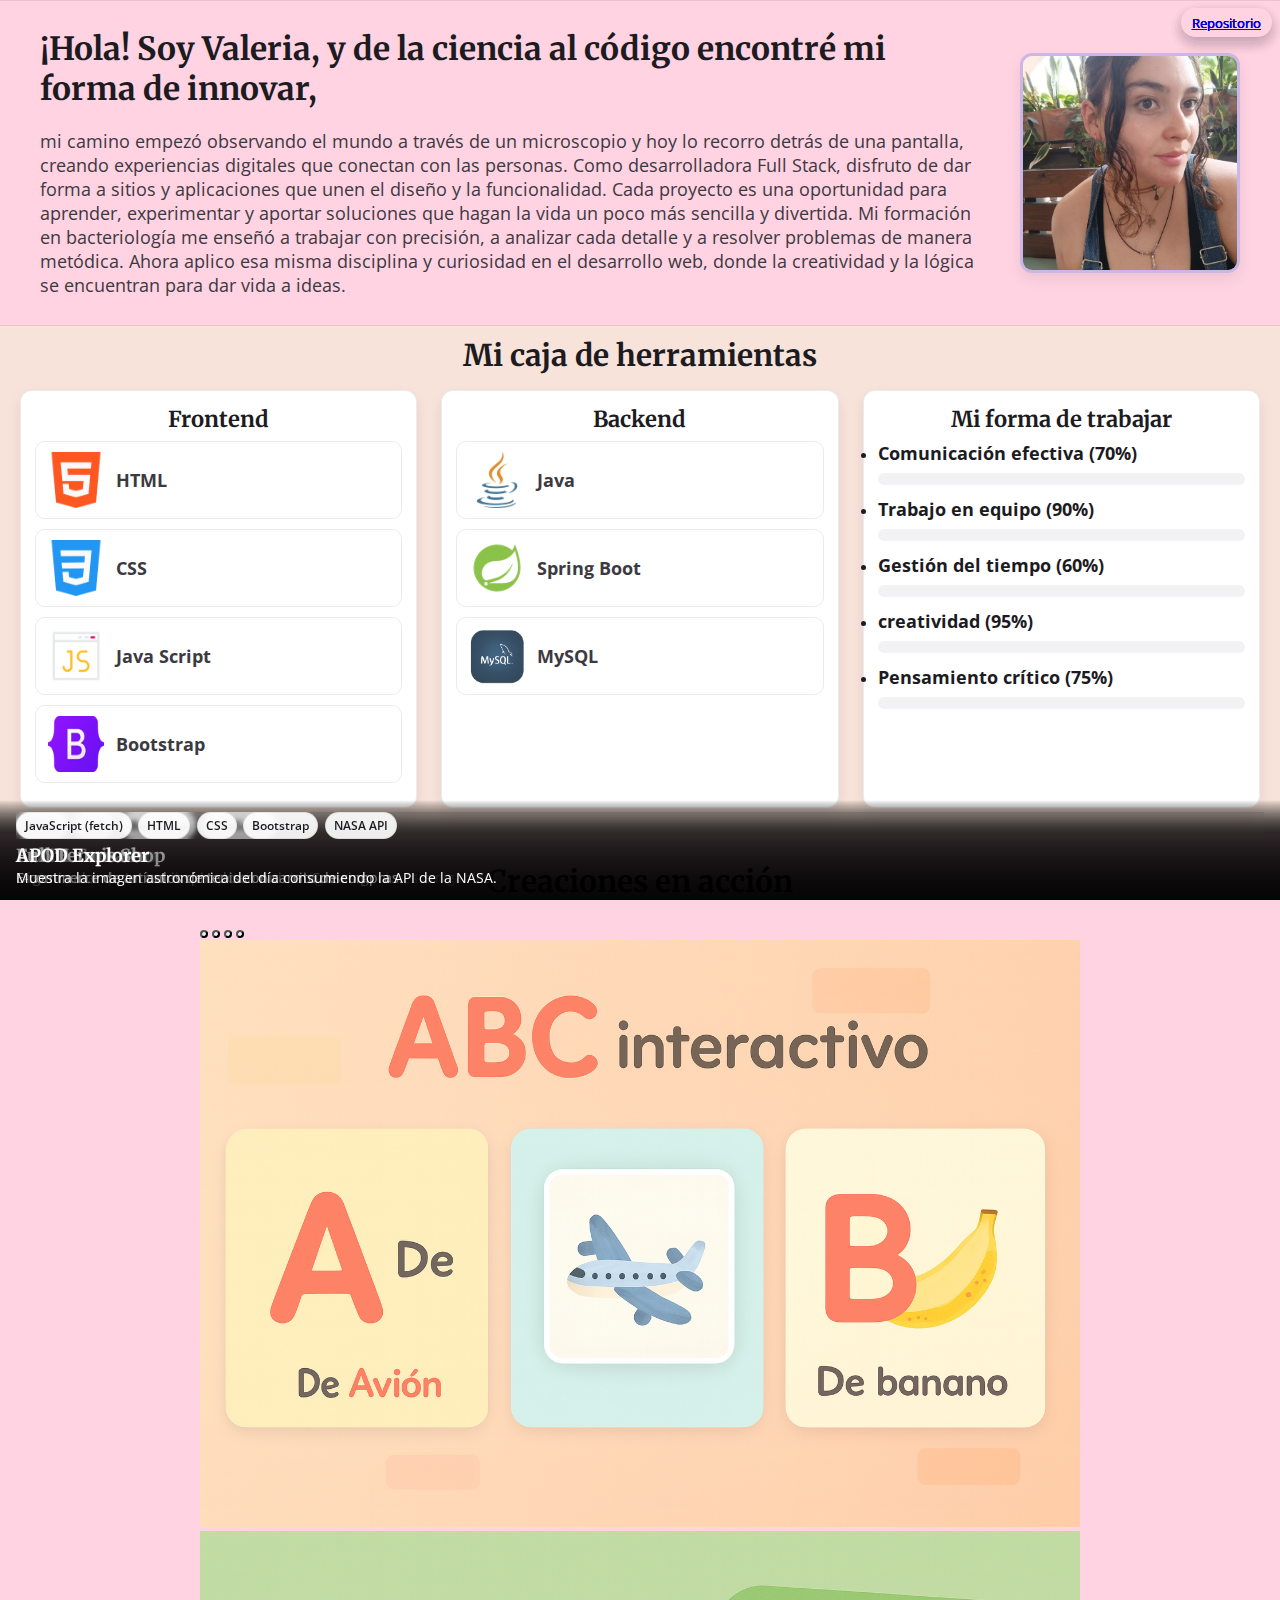
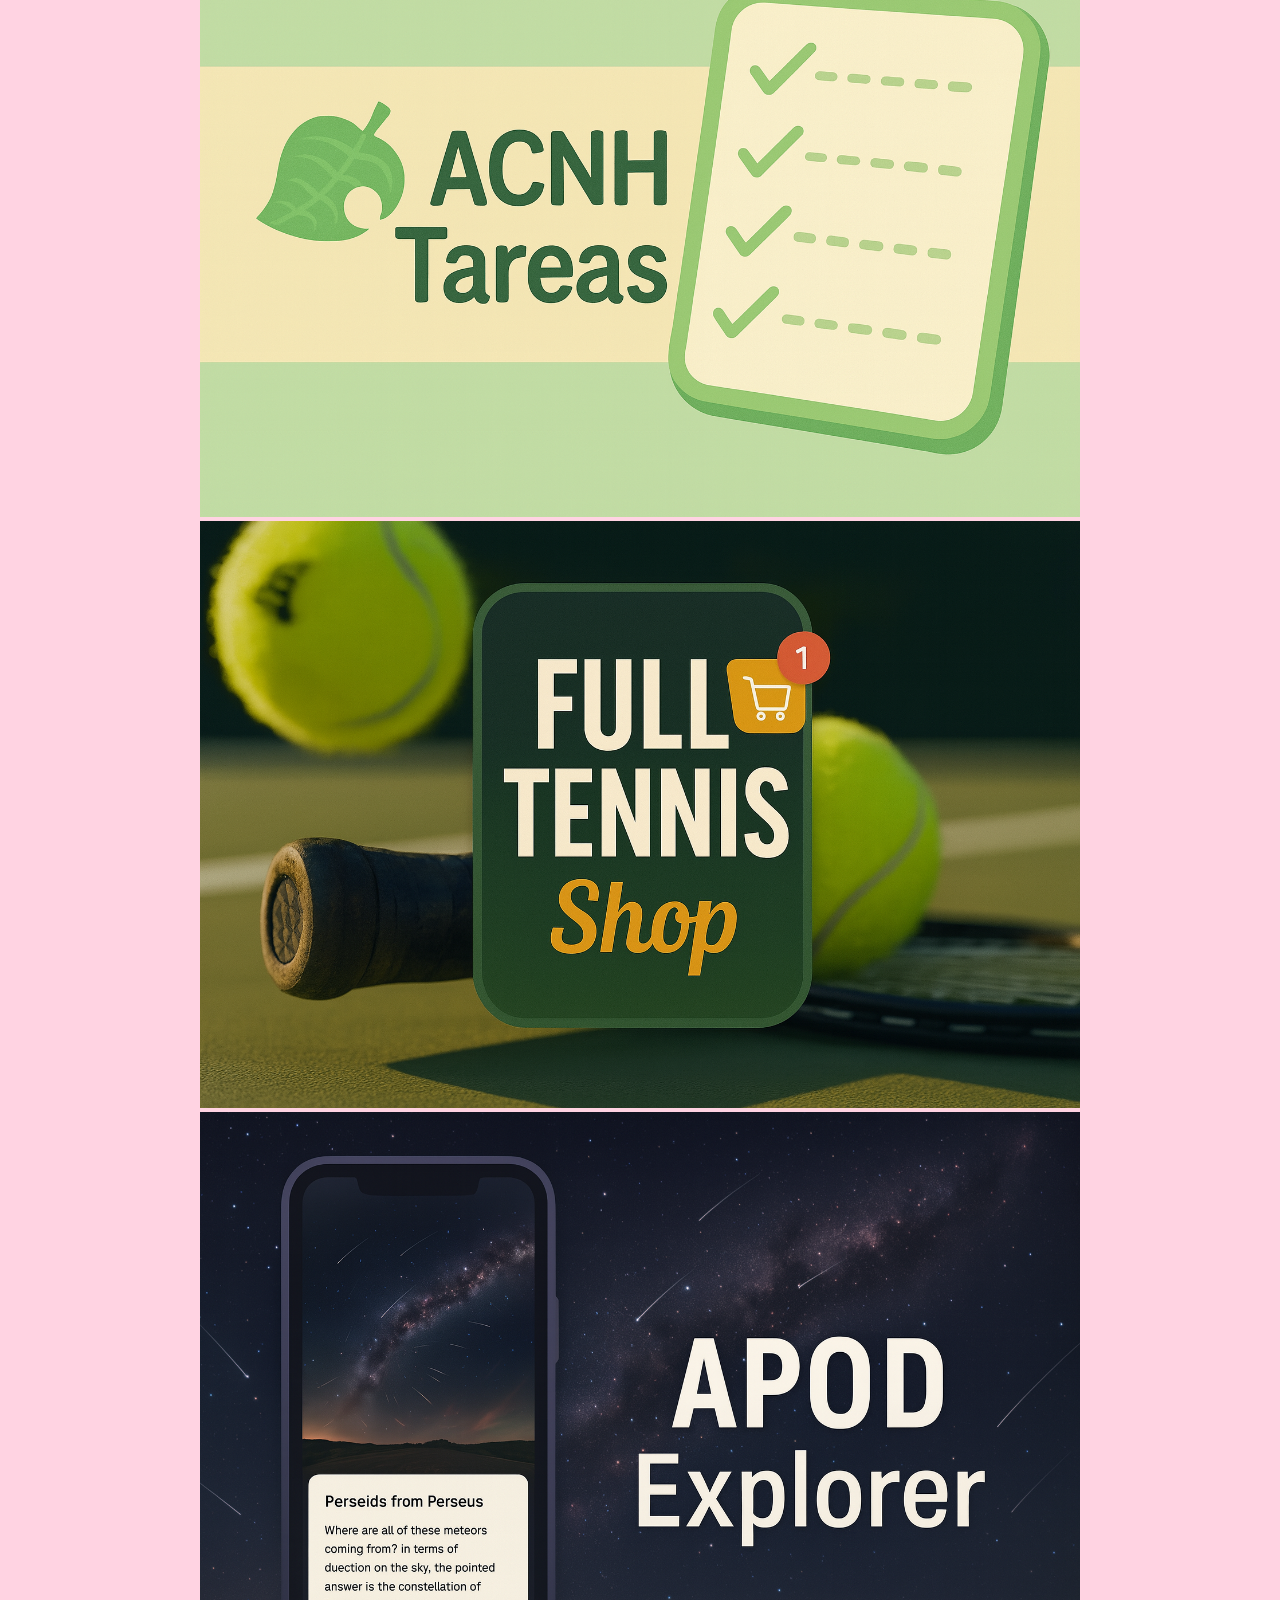
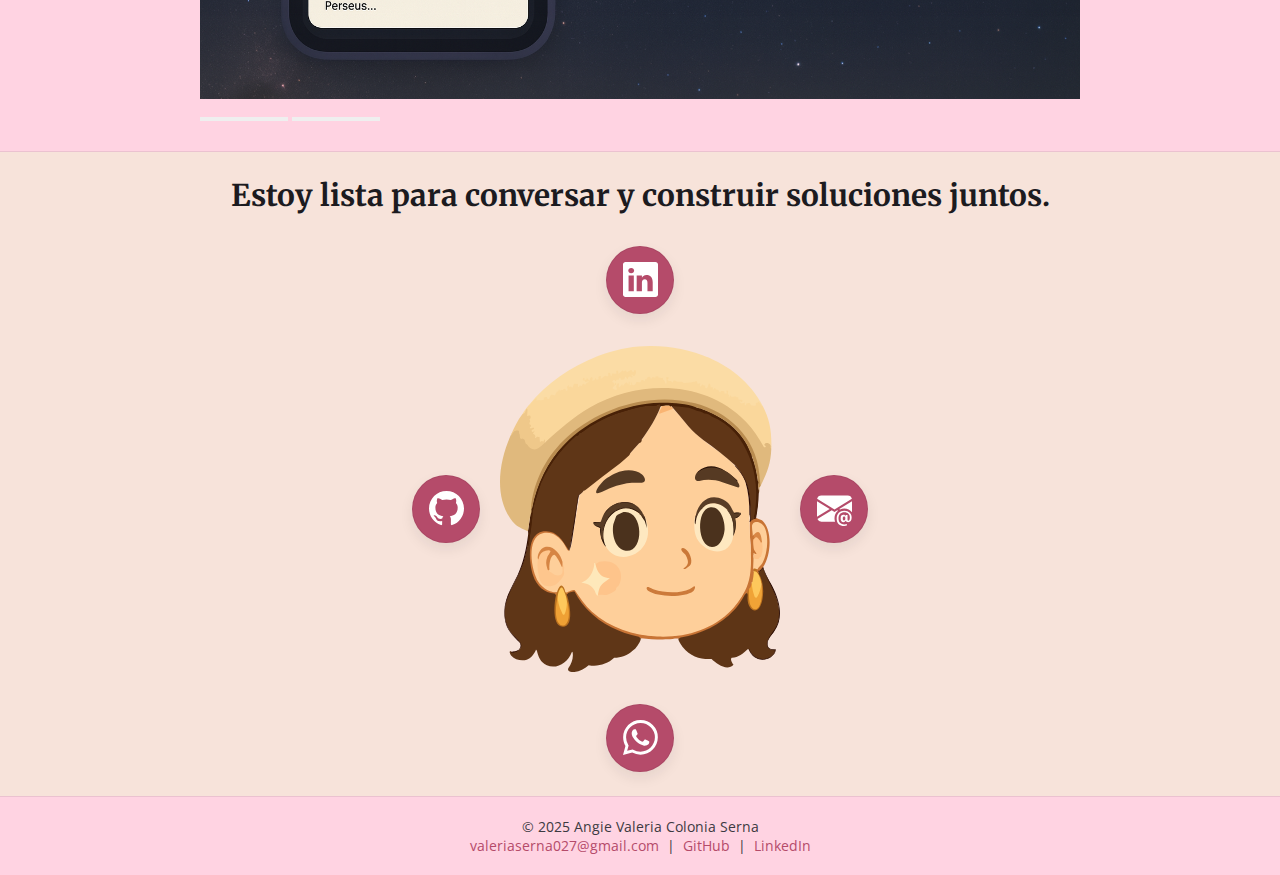
<file: index.htm>
<!DOCTYPE html>
<html lang="en">

<head>
    <meta charset="UTF-8">
    <meta name="viewport" content="width=device-width, initial-scale=1.0">
    <link rel="stylesheet" href="styles.css">
    <link href="https://cdn.jsdelivr.net/npm/bootstrap@5.3.7/dist/css/bootstrap.min.css" rel="stylesheet"
        integrity="sha384-LN+7fdVzj6u52u30Kp6M/trliBMCMKTyK833zpbD+pXdCLuTusPj697FH4R/5mcr" crossorigin="anonymous">
    <title>Portafolio</title>
</head>

<body>

    <!--Sección sobre mi-->
    <div class="flex-container-sobremi">
        <div class="sobre-mi">
            <h1 id="titulo-sobre-mi">¡Hola! Soy Valeria, y de la ciencia al código encontré mi forma de innovar,</h1>
            <p id="texto"> mi camino empezó observando el mundo a través de un microscopio y hoy lo recorro
                detrás
                de una pantalla, creando experiencias digitales que conectan con las personas.

                Como desarrolladora Full Stack, disfruto de dar forma a sitios y aplicaciones que unen el
                diseño y
                la
                funcionalidad.
                Cada proyecto es una oportunidad para aprender, experimentar y aportar soluciones que hagan la vida un
                poco
                más
                sencilla y divertida.

                Mi formación en bacteriología me enseñó a trabajar con precisión, a analizar cada detalle y a resolver
                problemas de manera metódica. Ahora aplico esa misma disciplina y curiosidad en el desarrollo web, donde
                la
                creatividad y la lógica se encuentran para dar vida a ideas.
            </p>
        </div>
        <div class="sobremi-imagen">
            <img id="foto-valeria" src="proyetos/foto-valeria.webp" alt="Foto Valeria Serna">
        </div>
    </div>
    <!--Tecnología y habilidades-->
    <div class="inicio-tecno">
        <h2 id="tecnologia-titulo"> Mi caja de herramientas </h2>
    </div>
    <div class="flex-container-tecnologias">
        <div class="Frontend">
            <h3 id="tecno"> Frontend</h3>
            <div class="html">
                <img id="logo" src="tecnologias/html-5.webp" alt="HTML5">
                <h4 id="titulo-tecno">HTML </h4>
            </div>
            <div class="css">
                <img id="logo" src="tecnologias/css-3.webp" alt="CSS">
                <h4 id="titulo-tecno">CSS</h4>
            </div>
            <div class="js">
                <img id="logo" src="tecnologias/script-java.webp" alt="Java Script">
                <h4 id="titulo-tecno">Java Script</h4>
            </div>
            <div class="bt">
                <img id="logo" src="tecnologias/Bootstrap_logo.svg.webp" alt="Bootstrap">
                <h4 id="titulo-tecno">Bootstrap</h4>
            </div>
        </div>
        <div class="Backend">
            <h3 id="tecno"> Backend</h3>
            <div class="java">
                <img id="logo" src="tecnologias/java.webp" alt="HTML5">
                <h4 id="titulo-tecno"> Java </h4>
            </div>
            <div class="Spring Boot">
                <img id="logo" src="tecnologias/descarga.webp" alt="CSS">
                <h4 id="titulo-tecno">Spring Boot</h4>
            </div>
            <div class="MySQL">
                <img id="logo" src="tecnologias/MySQL.webp" alt="Java Script">
                <h4 id="titulo-tecno">MySQL</h4>
            </div>
        </div>
        <div class="blandas">
            <h3 id="tecno">Mi forma de trabajar</h3>
            <ul class="box">
                <li>
                    <h4> Comunicación efectiva (70%) </h4>
                    <span class="bar bar1"></span>
                </li>
                <li>
                    <h4> Trabajo en equipo (90%)</h4>
                    <span class="bar bar2"></span>
                </li>
                <li>
                    <h4> Gestión del tiempo (60%) </h4>
                    <span class="bar bar3"></span>
                </li>
                <li>
                    <h4> creatividad (95%) </h4>
                    <span class="bar bar4"></span>
                </li>
                <li>
                    <h4> Pensamiento crítico (75%) </h4>
                    <span class="bar bar5"></span>
                </li>
            </ul>
        </div>
    </div>

    <!--Proyectos-->
    <section id="proyectos" class="section-proyectos is-compact">
        <div class="proyectos-shell">
            <h2 class="proyectos-title">Creaciones en acción</h2>

            <div id="carouselProyectos" class="carousel slide" data-bs-ride="carousel"
                aria-label="Carrusel de proyectos">
                <div class="carousel-indicators">
                    <button type="button" data-bs-target="#carouselProyectos" data-bs-slide-to="0" class="active"
                        aria-current="true" aria-label="Proyecto 1"></button>
                    <button type="button" data-bs-target="#carouselProyectos" data-bs-slide-to="1"
                        aria-label="Proyecto 2"></button>
                    <button type="button" data-bs-target="#carouselProyectos" data-bs-slide-to="2"
                        aria-label="Proyecto 3"></button>
                    <button type="button" data-bs-target="#carouselProyectos" data-bs-slide-to="3"
                        aria-label="Proyecto 4"></button>
                </div>

                <div class="carousel-inner rounded-4 overflow-hidden shadow-sm">

                    <!-- PROYECTO 1 -->
                    <div class="carousel-item active">
                        <img src="proyetos/ABC.webp" class="d-block w-100 proj-img"
                            alt="Miniatura del proyecto ABC Interactivo">
                        <a href="https://github.com/Laura2325/Laboratorio-ABC" target="_blank" rel="noopener noreferrer"
                            class="repo-btn btn btn-sm btn-primary">
                            Repositorio
                        </a>
                        <div class="carousel-caption-custom">
                            <div class="tech-badges">
                                <span class="badge">HTML</span>
                                <span class="badge">CSS Grid / Flexbox</span>
                                <span class="badge">JavaScript</span>
                            </div>
                            <h3 class="caption-title">ABC Interactivo</h3>
                            <p class="caption-text">Página para aprender el abecedario con imágenes y colores amigables.
                            </p>
                        </div>
                    </div>

                    <!-- PROYECTO 2 -->
                    <div class="carousel-item">
                        <img src="proyetos/ACNH.webp" class="d-block w-100 proj-img"
                            alt="Miniatura del proyecto ACNH Tareas">
                        <a href="https://github.com/ValeriaColonia/ToDo_Boot" target="_blank" rel="noopener noreferrer"
                            class="repo-btn btn btn-sm btn-primary">
                            Repositorio
                        </a>
                        <div class="carousel-caption-custom">
                            <div class="tech-badges">
                                <span class="badge">HTML</span>
                                <span class="badge">CSS</span>
                                <span class="badge">JavaScript</span>
                            </div>
                            <h3 class="caption-title">ACNH Tareas</h3>
                            <p class="caption-text">Organizador de tareas inspirado en Animal Crossing.</p>
                        </div>
                    </div>

                    <!-- PROYECTO 3 -->
                    <div class="carousel-item">
                        <img src="proyetos/TENIS.webp" class="d-block w-100 proj-img"
                            alt="Miniatura del proyecto Full Tennis Shop">
                        <a href="https://github.com/Lvera87/FULL-TENNIS" target="_blank" rel="noopener noreferrer"
                            class="repo-btn btn btn-sm btn-primary">
                            Repositorio
                        </a>
                        <div class="carousel-caption-custom">
                            <div class="tech-badges">
                                <span class="badge">HTML</span>
                                <span class="badge">CSS</span>
                                <span class="badge">Bootstrap</span>
                                <span class="badge">JavaScript</span>
                            </div>
                            <h3 class="caption-title">Full Tennis Shop</h3>
                            <p class="caption-text">E-commerce de artículos de tenis con carrito de compras.</p>
                        </div>
                    </div>

                    <!-- PROYECTO 4 -->
                    <div class="carousel-item">
                        <img src="proyetos/APOD.webp" class="d-block w-100 proj-img"
                            alt="Miniatura del proyecto APOD Explorer">
                        <a href="https://github.com/Crowtinho/generation-nasa-api" target="_blank"
                            rel="noopener noreferrer" class="repo-btn btn btn-sm btn-primary">
                            Repositorio
                        </a>
                        <div class="carousel-caption-custom">
                            <div class="tech-badges">
                                <span class="badge">JavaScript (fetch)</span>
                                <span class="badge">HTML</span>
                                <span class="badge">CSS</span>
                                <span class="badge">Bootstrap</span>
                                <span class="badge">NASA API</span>
                            </div>
                            <h3 class="caption-title">APOD Explorer</h3>
                            <p class="caption-text">Muestra la imagen astronómica del día consumiendo la API de la NASA.
                            </p>
                        </div>
                    </div>

                </div>

                <button class="carousel-control-prev" type="button" data-bs-target="#carouselProyectos"
                    data-bs-slide="prev" aria-label="Anterior">
                    <span class="carousel-control-prev-icon" aria-hidden="true"></span>
                </button>
                <button class="carousel-control-next" type="button" data-bs-target="#carouselProyectos"
                    data-bs-slide="next" aria-label="Siguiente">
                    <span class="carousel-control-next-icon" aria-hidden="true"></span>
                </button>
            </div>
        </div>
    </section>

    <!-- Inicio-contacto-->
    <div class="flex-container-contacto">
        <div>
            <h2 id="contactame"> Estoy lista para conversar y construir soluciones juntos.
            </h2>
        </div>
    </div>
    <div class="flex-container-boton1">
        <div class="boton1">
            <a href="https://www.linkedin.com/in/valeria-serna-dev-fullstack-bacteriologa-r/" class="btn-icon linkedin"
                aria-label="LinkedIn" target="_blank" rel="noopener">
                <svg xmlns="http://www.w3.org/2000/svg" width="16" height="16" fill="currentColor"
                    class="bi bi-linkedin" viewBox="0 0 16 16">
                    <path
                        d="M0 1.146C0 .513.526 0 1.175 0h13.65C15.474 0 16 .513 16 1.146v13.708c0 .633-.526 1.146-1.175 1.146H1.175C.526 16 0 15.487 0 14.854zm4.943 12.248V6.169H2.542v7.225zm-1.2-8.212c.837 0 1.358-.554 1.358-1.248-.015-.709-.52-1.248-1.342-1.248S2.4 3.226 2.4 3.934c0 .694.521 1.248 1.327 1.248zm4.908 8.212V9.359c0-.216.016-.432.08-.586.173-.431.568-.878 1.232-.878.869 0 1.216.662 1.216 1.634v3.865h2.401V9.25c0-2.22-1.184-3.252-2.764-3.252-1.274 0-1.845.7-2.165 1.193v.025h-.016l.016-.025V6.169h-2.4c.03.678 0 7.225 0 7.225z" />
                </svg>
            </a>
        </div>
    </div>
    <div class="flex-container-retrato">
        <div class="boton2">
            <a href="https://github.com/ValeriaColonia" class="btn-icon github" aria-label="GitHub" target="_blank"
                rel="noopener">
                <svg xmlns="http://www.w3.org/2000/svg" width="16" height="16" fill="currentColor" class="bi bi-github"
                    viewBox="0 0 16 16">
                    <path
                        d="M8 0C3.58 0 0 3.58 0 8c0 3.54 2.29 6.53 5.47 7.59.4.07.55-.17.55-.38 0-.19-.01-.82-.01-1.49-2.01.37-2.53-.49-2.69-.94-.09-.23-.48-.94-.82-1.13-.28-.15-.68-.52-.01-.53.63-.01 1.08.58 1.23.82.72 1.21 1.87.87 2.33.66.07-.52.28-.87.51-1.07-1.78-.2-3.64-.89-3.64-3.95 0-.87.31-1.59.82-2.15-.08-.2-.36-1.02.08-2.12 0 0 .67-.21 2.2.82.64-.18 1.32-.27 2-.27s1.36.09 2 .27c1.53-1.04 2.2-.82 2.2-.82.44 1.1.16 1.92.08 2.12.51.56.82 1.27.82 2.15 0 3.07-1.87 3.75-3.65 3.95.29.25.54.73.54 1.48 0 1.07-.01 1.93-.01 2.2 0 .21.15.46.55.38A8.01 8.01 0 0 0 16 8c0-4.42-3.58-8-8-8" />
                </svg>
            </a>
        </div>
        <div class="retrato">
            <svg id="Capa_2" data-name="Capa 2" xmlns="http://www.w3.org/2000/svg" viewBox="0 0 282.07 328.49">
                <defs>
                    <style>
                        .cls-1 {
                            fill: #b98c50;
                        }

                        .cls-2 {
                            fill: #220c04;
                        }

                        .cls-3 {
                            fill: #603617;
                        }

                        .cls-4 {
                            fill: #3b1503;
                        }

                        .cls-5 {
                            fill: #2f190a;
                        }

                        .cls-6 {
                            fill: #bd7421;
                        }

                        .cls-7 {
                            fill: #fbdca5;
                        }

                        .cls-8 {
                            fill: #fab472;
                        }

                        .cls-9 {
                            fill: #482107;
                        }

                        .cls-10 {
                            fill: #e0b97d;
                        }

                        .cls-11 {
                            fill: #2b0c03;
                        }

                        .cls-12 {
                            fill: #c87435;
                        }

                        .cls-13 {
                            fill: #fec68d;
                        }

                        .cls-14 {
                            fill: #fee8ba;
                        }

                        .cls-15 {
                            fill: #210d05;
                        }

                        .cls-16 {
                            fill: #593d26;
                        }

                        .cls-17 {
                            fill: #fad79b;
                        }

                        .cls-18 {
                            fill: #290a02;
                        }

                        .cls-19 {
                            fill: #331c0e;
                        }

                        .cls-20 {
                            fill: #bb7220;
                        }

                        .cls-21 {
                            fill: #c97537;
                        }

                        .cls-22 {
                            fill: #563a23;
                        }

                        .cls-23 {
                            fill: #2a0902;
                        }

                        .cls-24 {
                            fill: #3b1403;
                        }

                        .cls-25 {
                            fill: #5e3516;
                        }

                        .cls-26 {
                            fill: #fecf9a;
                        }

                        .cls-27 {
                            fill: #271207;
                        }

                        .cls-28 {
                            fill: #fec85c;
                        }

                        .cls-29 {
                            fill: #fec48b;
                        }

                        .cls-30 {
                            fill: #cc7a3a;
                        }

                        .cls-31 {
                            fill: #efc88a;
                        }

                        .cls-32 {
                            fill: #2b0a02;
                        }

                        .cls-33 {
                            fill: #f0a336;
                        }

                        .cls-34 {
                            fill: #271006;
                        }

                        .cls-35 {
                            fill: #573c25;
                        }

                        .cls-36 {
                            fill: #553a23;
                        }

                        .cls-37 {
                            fill: #5f3617;
                        }

                        .cls-38 {
                            fill: #4b321d;
                        }

                        .cls-39 {
                            fill: #d98745;
                        }

                        .cls-40 {
                            fill: #311809;
                        }

                        .cls-41 {
                            fill: #fec287;
                        }

                        .cls-42 {
                            fill: #ca7838;
                        }

                        .cls-43 {
                            fill: #d68544;
                        }

                        .cls-44 {
                            fill: #341a0c;
                        }

                        .cls-45 {
                            fill: #efa135;
                        }

                        .cls-46 {
                            fill: #34190c;
                        }

                        .cls-47 {
                            fill: #fee8c0;
                        }
                    </style>
                </defs>
                <g id="Capa_1-2" data-name="Capa 1">
                    <g id="aretes">
                        <g id="Partes">
                            <path id="delineado_arete_iz" class="cls-20"
                                d="M52.47,247.63c.93.2,3.46.7,4.12.22.27-.19,1.92-4.88,2.97-6.05,3.62-4.04,6.71,2.85,7.09,6.24.6-.5,1.34-.26,1.86-.4.5,0,.86-.18.74.4-1.67.03-2.95.98-.74,1.61-.13.05-.74.48-.75.64,2.58,8.22,5.22,18.19,2.88,26.81s-10.93,8.62-14.51,1.4c-3.31-6.69-2.03-21.29-.31-28.44.02-.09,1.15-.66.74-1.61l-4.31-.39.21-.42h.01Z" />
                            <path id="delineado_arete_der" class="cls-6"
                                d="M259.49,224.69c-.39.81.06,2.53.58,3.26.27.38.52-.06.54-.04,6.28,7.88,6.8,26.18,2.02,34.98-5.21,9.61-13.2,1.98-13.95-6.21-.23-2.52.48-5.47-.38-7.84.56-1.1.58-2.14,1.41-3.51.25-.41.78-1.54,1.21-.51l.67.57c-.26,2.73-.19,5.53.05,8.28,1.58,18.12,11.75,10.87,11.46-3.55l.12-10.93-.84-.48c-.72-3.69-2.32-11.28-6.76-10.95l-.61-.64c.08-.99.34-1.83.37-2.41-.04-2.19,3.14-.94,4.1,0v-.02Z" />
                            <path id="dorado_arete_der" class="cls-33"
                                d="M263.22,239.18c1.1,6.39,1.13,16.75-1.93,22.67-2.69,5.19-6.95,4.08-9.07-.94-1.4-3.31-1.87-12.56-1.31-16.1.26-1.63,2.16-4.98,2.61-6.84l.86,1.11c0,2.01,1.83,13.34,3.56,13.67,1.27.24,4.89-10.59,4.51-12.72l.77-.85Z" />
                            <path id="amarilli_arete_der" class="cls-28"
                                d="M263.22,239.18c0,4.58-1.94,9.92-4.19,13.8-.57.98-1.89.57-2.34-.12-.11-.17-1.15-3.24-1.32-3.8-1.15-3.67-1.47-7.27-1.85-11.08.66-2.75,1.27-7.97,1.49-10.87,4.04-1.58,6.32,4.61,7.38,7.94.48,1.49.57,2.65.83,4.14h0Z" />
                            <path id="dorado_arete_iz" class="cls-45"
                                d="M67.39,256.88c1.83,4.32,2.23,10.75,1.88,15.51-.38,5.18-3.52,12.34-9.15,7.83-5.92-4.75-3.54-21.36-2.05-28.17l.78,1.19c-.77,2.46,4.19,16.56,5.21,16.75,1.16.22,3.16-10.94,2.62-12.5l.71-.61h0Z" />
                            <path id="amarillo_arete_iz" class="cls-28"
                                d="M67.39,256.88c.25,3.43-.59,9.74-2.16,12.76-1.57,3.02-2.42-.35-3.33-2.21-2.28-4.69-3.82-10.06-3.84-15.38.41-1.87.55-3.35,1.35-5.19,2.6-6.03,3.61-3.45,5.54,1.18,1.04,2.49,2.24,6.14,2.44,8.84h0Z" />
                        </g>
                    </g>
                    <g id="rostro_piel">
                        <g id="PARTES">
                            <path id="contorno_rostro" class="cls-12"
                                d="M258,173.18l5.85,2.34c11.24,9.52,9.07,35.9,1.23,47.16l-.04,1.28c-1.14.72-2.25,1.5-3.32,2.34-.46.46-1.17.61-1.12,1.61.01,2.51-3.61-2.49-1.12-3.22l-.33-.95c9.31-7.78,12.31-30.91,6.35-41.14-1.79-3.08-7.18-6.6-10.05-3.36-1.49,1.68-.55,9.7.16,10.25.14.11.32.16.51.19l.48.13c-.19,1.35.02,2.37.64,3.09.23.79-.23,1.57-1.38,2.36-.25,4.96-.08,9.69,3.09,13.59.23,1-.11,1.43-.97.95-2.82-.78-3.03,1.6-1.88,4.49.15,1.68.06,8.49-.25,9.68-.07.3-.27.52-.48.72,1.09.43.67,2.16-.37,2.41l.7.66c-.3,3.29-.68,6.59-1.33,9.83l-.85.38c-.13,2.32-.73,5.65-2.61,6.84-.77.92-1.31,2.13-1.62,3.63l-.99.39c-6.21,12.2-14.37,22.23-25.4,29.55-12.87,8.54-27.8,14.44-42.87,16.33-.15.73-.43.65-.75,0-3.3-.13-6.96.71-10.24.82-7.81.28-19.13-.13-26.69-1.22-.07.84-.44.71-1.12-.4-5.81-.95-12.14-2.86-17.73-4.81-20.16-7.06-38.46-20.64-48.72-41.01-.28-.18-5.7,1.31-6.28,1.56-2.5,1.2-2.26-2.02.21-1.8l-.21-.21c-.03-.19-.05-.38-.01-.55.15-.67,6.41-3.09,7.34-1.62,7.69,11.68,15.24,21.3,26.67,29.06,43.44,29.52,120.15,23.76,144.85-30.6,4.94-10.88,4.97-23.94,4.65-35.8.44-.45.64-.99.57-1.63l-.16-7.16c-.82-7.39-1.07-14.77-.75-22.13.11-.51.64-1.18,1.12-.8.02-1.38,1.89-2.84,2.98-2.01.51-.42,1.55-.94,2.24-1.21h0Z" />
                            <path id="cabeza" class="cls-26"
                                d="M171.46,60.09c-.04.94-.51,1.11-1.28,1.15l-6.29.06c-.98,2-1.91,4-2.78,6.02l12.46-4.54.88.53c5.32,5.41,10.37,11.17,15.16,17.3,9.4,9.78,19.77,18.39,31.11,25.84,5.94,4.13,11.28,8.93,16.02,14.41,4.31,4.04,8.73,9.8,10.44,15.7,2.28,8.68,4.02,17.85,3.97,27.06.08,12.05.33,24.24,1.05,36.38,0,.03.09-.27.21-.66.61,15.74,1.78,32.81-5.4,47.09-17.4,34.64-53.74,48.04-88.8,46.29-23.61-1.18-47.58-8.57-65.83-25.16-6.82-6.2-11.58-13.96-17.01-21.5-1.54-1.08-5.13,1.08-6.85,1.57-1.73,1.6-2.85.8-3.36-2.4-3.29-7.6-5.81-2.44-7.66,2.58l-.62.78c-1.44-.31-2.9-.62-4.39-.95l-.96.59c-16.49-4.44-22.17-28-20.16-43.98,2.86-22.79,24.58-21.09,34.23-4.55,1.12,2.44,2.47,4.47,4.05,6.09.12-.07.28-.27.37-.4l.37-.4c1.2-3.04,2.05-6.47,2.55-10.29,2.11-14.88,4.52-29.68,7.24-44.41,1.74-1.48,3.08-2.96,4.01-4.46,14.7-14.07,32.67-23.37,47-37.83,2.86-3.41,5.89-6.81,8.95-10.06.87-1.09,1.76-2.09,2.61-3.22,7.51-10.75,14.22-22.14,19.77-34.21.49-1.5,3.93-1.69,5.44-1.69,1.94-.31,3.11.12,3.51,1.29v-.02Z" />
                            <path id="linea_oreja_af_iz" class="cls-21"
                                d="M69.63,205.77c-.07.04-.1.45-.54.42-1.05-.06-3.62-5.5-4.53-6.83-5.29-7.68-12.23-12.94-21.5-10.79-16.93,3.93-11.75,37.91-4.32,49.11,3.03,4.56,8.6,8.81,13.73,9.93,1.31.59,3.15.8,4.51.27.85.24.19,3.4-1.15,2.14-8.77.84-17.54-5.96-21.46-14.08-6.09-12.59-9.72-45.71,7.64-49.73,13.16-3.05,22.36,8.08,27.62,19.54v.02Z" />
                            <path id="color_oreja_der" class="cls-26"
                                d="M259.49,224.69c-1.31.85-2.57-1.29-4.1,0,0-.07-.44-.62-.4-1.36.24-4.91.51-9.82.4-14.74l2.61,1.21c.5,1.23-.52,1.18-1.49,1.1-1.33,3.77,4.05,4,4.97,1.05,1.37-.04,2.04-3.9,2.13-5.27.19-2.73.19-5.43-.24-8.14l.59-1.22c-.37.03-.64-.12-.82-.46-.69-7.96-2.71-10.32-6.06-7.07l-.95-.11c-.49.55-.94,1.2-1.49,1.61-.05-3.04-.69-6.46-.77-9.45-.11-4.25,4-5.3,7.21-4.14,11.66,4.18,8.93,32.05,3.19,41.09-1.2,1.89-4.03,4.33-4.79,5.9h0Z" />
                            <path id="adentro_orj_der" class="cls-41"
                                d="M257.25,192.89c.17-2.72,3.37.28,4.31,1.6.71,1.22,1.51,2.16,2.41,2.82.44,3.13.74,6.23.38,9.47-.06.56-1.18,5.2-1.32,5.44-.21.36-.8.07-1.12.35-.57.51-.73,1.69-1.55,1.97-.66.22-3.77-.16-4.23-.51-.55-.41-.52-3.23-.18-3.86.37-.68,1.17.5,2.06-.38.31-.31.48-.1.22-.81-.46-1.27-1.85-2.3-2.36-3.92-.48-1.51-1.17-8.9-.65-10.15.31-.73,1.54-1.36,2.04-2.02h0Z" />
                            <path id="linea_oreja_der" class="cls-39"
                                d="M263.97,197.32l-1.09,1.19c-.05-1.67-3.27-5.44-4.5-5.85-.61-.2-.83.2-1.12.23-.81.1-.99-.02-1.86.8l.74-4.02c6-6.69,7.12,2.59,7.83,7.65Z" />
                            <path id="rubor" class="cls-29"
                                d="M98.72,250.85l-.62-.93c.5-7.64,4.84-11.79,10.45-15.38-4.54-.74-7.97-2.76-10.42-7.04-1.1-1.92-2.78-5.63-2.02-7.64l3.83-2.51c8.18-1.91,18.41.25,21.19,9.93,1.3,4.54.97,10.12-1.58,14.04-.64.98-2.18,1.95-2.36,2.29-.34.66,0,1.44-.57,2.2-.88,1.2-7.08,4.53-8.55,4.86-2.33.52-7.92-.3-9.35.18h0Z" />
                            <path id="color_oreja_iz" class="cls-13"
                                d="M48.74,225.89c.59-.22,1.04.31,1.36,1.6l1.19.33c5.15,4.89,14.08,4.99,11.16-4.71l.46-.85-.73-3.16c-.19-.91.05-1.47.73-1.67.47,2.15.38,2.33,1.23,4.12,1.1,2.32.22,2.38.25,4.15.05,2.87.8,3.66-.93,6.6-1.28,2.17-5.12,6.84-7.17,7.96-4.37,2.4-11.91,3.24-14.78-1.95s-4.61-17.52-3.21-23.3c.42-4.76,2.3-7.31,6.33-9.25,2.82-1.36,9-1.71,6.09,3.22-4.27,5.38-3.86,10.55-1.97,16.89v.02Z" />
                            <path id="linea_oreja" class="cls-43"
                                d="M62.91,217.44v4.83c-.33.16-.62.13-.89-.12-.76-2.11-5.81-12.25-7.48-11.75-4.31,1.29-5.06,10.6-4.74,14.58-.08.71-.34,1.01-1.07.91-.78-.33-.88-1.09-1.1-1.84-1.28-4.38-1.72-7.22.09-11.53.52-1.23,3.49-5.26,3.09-5.96-1.05-1.82-5.55-.38-7.04.49-3.32,1.94-3.92,3.98-4.94,7.54-.07.26-.53.38-.54.43-1.43-4.3,2.49-10.99,6.34-12.28,8.4-2.82,16.52,6.54,18.28,14.7h0Z" />
                            <path id="sobra_frente" class="cls-8"
                                d="M172.21,60.49c.86.63,2.09,1.78,2.24,2.82l-13.8,5.04c-.58-.46-.35-.84-.2-1.43.47-1.88,2.41-4.3,2.88-6.36,2.62-.41,5.65.5,8.15-.47.22.09.57.26.75.4h-.02Z" />
                        </g>
                    </g>
                    <g id="expresion">
                        <g id="PARTES1">
                            <path id="claro_ojo_iz" class="cls-47"
                                d="M144.23,173.98c1.92,1.58,2.45,1.36,1.59-.66l.27-.55c.36-1.01.56.44.64.71,2.89,9.16,3.99,17.53-.86,26.22-8.44,15.12-31.29,18.08-39.32,2.04-1.05-1.09-2.77-3.85-1.87-5.23-5.22-25.56,23.62-46.36,39.54-22.54h0Z" />
                            <path id="claro_ojo_der" class="cls-47"
                                d="M229.28,165.93c5.2,4.8,6.43,13.22,6.37,20.37.34,1.64.08,3.43-.77,5.38-2.16,17.03-19.58,19.29-30.39,9.65-7.55-6.73-8.82-12.84-8.81-23.13,0-2.19.66-4.98.78-7.24l.37,1,.42.52c-.25,2.35-.52,4.72-.79,7.12.82.21-.09,1.34.33.37l.42-2.79c-1.01-2.7.87-6.01,2.25-8.41,1.08-1.88,2.29-3.69,3.85-5.15.13-.13.36-.14.61-.12-.51-.97-.18-1.35.75-.8,6.97-7.16,18.94-4.49,24.62,3.22h0Z" />
                            <path id="pestana_iz" class="cls-35"
                                d="M144.23,169.96c2.54,3.59,2.37,7.94-.82,1.85-.4-.72-.87-1.21-1.42-1.45-.73.29-1.93-1.26-1.87-2.01-17.83-16.08-41.05,5.93-35.93,28.17-.17.04-.35.07-.51.06-1.49-.12-3.01-11.88-2.35-13.73-.1.09-.2.15-.27.12-.77-.28-4.84-1.97-5.33-2.43-.81-.76-1.76-1.73-1.11-2.88l6.71-.44c.36-.34,2.14-5.72,2.98-7.24,3.82-5.19,8.77-10.95,15.29-11.27,9.3-3.6,20.67,1.13,24.62,11.27v-.02Z" />
                            <path id="estrella_mejilla" class="cls-14"
                                d="M98.72,250.85c-.34.12-.15,1.59-1.49-.2-1-1.34-1.33-3.22-2.09-4.58-3.13-5.58-7.53-6.76-13.2-7.69l4.22-2.08c5.13-3.22,8.87-11.35,8.83-17.63.78-.27.9.61,1.12,1.21.74,2.02,1.04,3.96,2.04,6.04,2.78,5.76,6.63,7.48,12.5,8.04l-6.52,4.84c-3.81,3.02-4.75,7.25-5.42,12.06h.01Z" />
                            <path id="pestana_der" class="cls-16"
                                d="M197.2,170.76c3.06-14.35,14.14-22.62,27.49-16.18,6.45,3.11,7.4,6.87,10.73,12.58.42.72.18,1,1.32.78l.19.35c8.29-1.29,5.79,2.83.19,5.28-.07.14.06.56,0,.8l-.08,9.49c-.09.98-.36,2.94-1.29,3.09.08-8.06-1.51-15.67-6.46-21.84-6.78-6.52-17.4-9.74-24.62-2.41-.14.12-.47.54-.75.8-.6.39-.73.4-.4.03-2.49,2.17-4.41,5.27-5.42,8.58-.73.46-1.03,0-.89-1.37v.02Z" />
                            <path id="boca" class="cls-30"
                                d="M195.56,242.03c1.98-.33.58,3.72-1,4.97-8.47,6.67-36.24,6.02-44.99-.1-1.83-1.28-2.88-4.27-.34-4.11.62.04,4.62,2.1,5.9,2.53,10.24,3.43,26.3,4.17,36.23-.57.94-.45,3.96-2.69,4.2-2.73h0Z" />
                            <path id="nariz" class="cls-42"
                                d="M187.13,224.28c-.31.08-2.77.96-2.24-.2,4.52-3.24,5.53-5.5,3.35-11.07-1.51-3.87-2.56-3.49-4.68-6.02-2.27-2.71-.14-4.72,3.15-2.6,4.03,2.6,7.63,10.94,5.33,15.74-1.01,2.11-3.3,2.79-4.92,4.15h0Z" />
                            <path id="delineado_int_iz" class="cls-27"
                                d="M140.13,168.35c-6.18-4.21-12.38-6.3-19.61-3.66-12.09,4.41-18.37,18.68-15.82,31.84.41,1.71,1.09,3.68,1.87,5.23-.21.85-.93-.48-1.06-.67-3.16-4.92-5.2-11.83-4.54-17.84-.45-.61-.24-.83.37-.4,1.01,1.7-.11,6.99.85,9.35l1.76,4.34c-2.58-10.93,2.02-23.86,10.85-29.94,7.66-5.28,17.43-5.52,24.76.58.16.13,1.32,1.03.57,1.2v-.03Z" />
                            <path id="deli_2_der" class="cls-5"
                                d="M229.28,165.13c5.38,5.64,6.9,13.86,6.72,21.73l.74-3.02c.14-3.17-.34-6.43.38-9.45.85,5.65.65,12.32-2.24,17.3,1.11-8.72.31-19.15-5.6-25.76-.33-.48-.33-.75,0-.8Z" />
                            <path class="cls-34"
                                d="M238.98,135.35c.06.42.14.86.37,1.21-.11.21-.24.21-.37,0l-1.15-.33c-8.69-11.65-26.23-17.98-38.1-8.24-.75.12-.98-.33-.66-1.09.13-.12.24-.29.37-.4,14.18-11.92,28.36-1.26,39.54,8.85h0Z" />
                            <path id="deli_1_iz" class="cls-44"
                                d="M144.6,169.96c-.11.31-.23.31-.37,0-4.95-10.57-14.3-13.6-24.62-11.27-1.01-.15-.92-.41,0-.8,10.94-2.58,19.83,1.39,24.99,12.07h0Z" />
                            <path id="deli_3_iz" class="cls-19"
                                d="M141.99,170.36c.18-.89,1.15.78,1.68,1.2l2.04,3.22c-.29-1.45-.88-3.54-1.49-4.83h.37c.37.77,1.3,2.26,1.49,2.82,1.06,3,1.59,7.25,1.86,10.46l-1.79-5.91c-.32-1.35-1.37-2.4-1.93-3.35-1.02-1.19-1.77-2.39-2.24-3.62h.01Z" />
                            <path id="deli_3_der" class="cls-46"
                                d="M203.91,163.52c-3.83,3.59-6.15,8.19-6.71,13.68,0,1.21-.24,2.02-.75,2.41-.42-2.55-.07-5.08.37-7.65.03-.16.27-.71.37-1.21l.74,1.2c.58-2.73,2.75-6.16,4.66-8.05.3-.3.99-1.35,1.31-.4v.02Z" />
                            <path id="deli_2_iz_" class="cls-40"
                                d="M119.61,158.69c-3.2.72-6.07,2.01-8.7,4.09l-6.59,7.17c3.3-6,8.93-10.57,15.29-12.07v.8h0Z" />
                            <path id="delineado_pestaña_iz" class="cls-2"
                                d="M101.33,177.2c-.68.65-6.72.55-6.72,1.01.32,3.39,5.74,2.98,6.72,4.62-.07.15-.36.33-.37.4-2.51-1.61-7.44-1.69-6.72-6.04h7.09,0Z" />
                            <path id="delineado_pestaña_der" class="cls-15"
                                d="M237.11,173.58c.69-1.3,5.32-2.03,4.85-5.23l-6.34.4c-.17-.37,1.05-.79,1.12-.8.97-.14,5.74-.28,5.94.63.41,1.84-3.78,5.18-5.57,5h0Z" />
                            <path id="ceja_iz" class="cls-36"
                                d="M104.32,135.75c4.3-3.99,12.36-8.4,17.9-9.66,6.51-1.48,15.52-1.38,20.89,3.42,2.82,2.52,5.05,7.76-.17,8.27-3.2.31-6.82-.25-10.09-.01-6.22.45-14.31,2.59-20.25,4.72-2.94,1.05-12.32,5.88-14.45,5.78-.74-.03-1.25-.14-1.32-1.04-.19-2.68,5.54-9.67,7.47-11.47h.02Z" />
                            <path id="ceja_der" class="cls-22"
                                d="M238.98,136.55c1.26,1.2,3.77,5.8.91,6.05l-15.89-5.43c-7.53-2.5-15.7-3.14-23.25-1.17-5.27.55-5.05-4.42-2.8-7.9.46-.61.61-.72,1.12-1.21.31.96,1-.13,1.32-.38,11.76-9.1,30.69-1.97,38.59,10.04Z" />
                            <path id="ojo1" class="cls-38"
                                d="M117,171.57c.58-.78.82-.98,1.49-1.61l5.87-2.72c20.17-2.79,21.73,41.2,2.19,38.9-10.82-1.28-14.19-16.86-12.37-26.54l2.82-8.03Z" />
                            <path id="ojo2" class="cls-38"
                                d="M212.03,162.41c10.02-1.33,14.75,13.61,14.26,22.23-.3,5.31-3.05,14.14-7.83,16.5-18.99,9.41-23.09-36.52-6.43-38.73Z" />
                        </g>
                    </g>
                    <g id="cabello">
                        <g id="PARTES2">
                            <path id="cabello_izquierdo" class="cls-37"
                                d="M27.48,202.15l.66-1.39c1.91-11.92,3.4-23.95,4.49-36.09,5.12-22.89,13.91-42.6,29.08-60.22,4.81-5.58,10.54-12.11,16.74-15.38.6-1.78,1.28-2.05,2.93-2.39,15.21-11.6,32.53-18.96,50.7-23.88,8.88-2.4,16.49-3.5,25.36-3.54,2.13-1.97,6.19-1.8,4.34,1.64-4.51,12.06-11.54,23.2-18.99,33.24l-.03.57c.23,1.57-1.13,3.22-2.61,3.22-3.02,3.16-6.21,6.72-8.95,10.06-.15.44-.32.86-.53,1.26s-.42.77-.71,1.05c-2.89,2.86-6.04,5.44-9.17,7.99-11.65,8.56-23.11,17.27-34.33,26.47-.66.54-1.47.81-2.26,1.05-1.05,1.5-2.52,3.34-4.1,4.02-.74.2-1.23,1.68-1.44,3.2-2.42,17.55-5.29,35-8.63,52.33.56.53.33.76-.37.4-.49.03-.72-.24-.94-.63-5.83-10.06-12.51-20.2-25.02-18.41-17.44,2.5-14.64,31.64-10.36,44.53,3.33,10.04,11.34,18,21.6,18.03l.92.75.55.94c-1.8,7.68-4.36,31.94,7.09,31.81,11.59-.14,6.42-25.52,3.63-32.53,0-.71.47-.92,1.42-.62-.07-.18-.12-.36-.11-.53.03-.45,6.23-2.27,6.78-1.6,13.32,25.79,38.46,40.08,64.6,45.32l1.47,1.08c1.8.78-1.07,5.57-2.82,8.05-1.29,1.82-2.76,3.73-4.64,4.83-5.24,5.38-11.91,7.08-18.79,7.39-6.91,6.47-16.69,9.08-25.72,7.34-4.57,3.56-9.27,6.67-15.2,6.97-2.34.12-7.04-.6-5.18-4.08,3.23-4.49,5.39-10.85,4.09-16.41-.22.04-.51.35-.75.4-3.85,10.25-15.02,17.7-25.1,13.23-6.46-2.86-8.68-8.42-10.16-15.33,0-.03.11.46-.18.49l-.38-.8h-.36c.08.49-.22.81-.38,1.2-2.23,4.01-4.27,7.31-8.78,8.78-4.91,1.61-12,.24-15.52-3.98-.92-1.11-2.58-4.09-1.06-4.8.59.31,1.02.99,1.87.8.47.55-.6.59-.55.58,4.89-.9,12.32-3,8.31-10.03l-7.1-7.56c-12.08-12.89-9.28-32.45-1.36-47.05,6.76-12.87,13.26-25.79,15.41-40.76l.59-1.02h-.05Z" />
                            <path id="cabello_der_abajo" class="cls-25"
                                d="M261.73,226.3c.5-.37.68-.39.54-.06.84-.98,1.76-1.87,2.77-2.66l2.92,7.02c10.85,19.71,21.55,42.5,4.18,62-4.94,6.69-3.78,14.23,5.2,13.39-.09,4.77-5,8.18-8.94,9.18-8.18,2.07-14.34-2.3-17.85-9.59-.6-.1-.44-.17-1.12,0-4.33,4.22-9.69,8.65-16.04,8.45-1.89,1.37.59,5.74,1.86,7.03-6.35,6.76-16.77-.61-22.1-5.74-10.98.59-21.37-2.49-28.91-11.9-.82-1.02-5.15-7.66-4.47-8.31.09-.09,2.42,0,2.19.43-.39.71-.58.59-.65-.31-.99.15-1.41-.02-1.26-.52l2.05-1.1c25.84-4.39,51.69-17.9,64.62-43.37l1.59-1.41c.97.22,1.36,1.2,1.18,2.93-1.57,14.55,11.41,22.64,14.9,3.43,1.56-8.57.73-18.72-3.8-26.11l.02-1.18c-1.13-.91-.06-2.46,1.12-1.61h0Z" />
                            <path id="linea_cabello_der" class="cls-18"
                                d="M272.55,238.77c8.26,14.48,14.63,33.68,3.73,48.7-2.52,4.14-7.91,8.89-6.54,14.5.92,3.77,5.13,3.77,8.03,3.61.1,4.49-4.49,8.28-8.13,9.54-8.17,2.82-15.95-1.04-19.1-9.54.04,0,.21-.61.53-.02,3.62,8.74,12.43,12.2,20.5,8.02,2.36-1.22,5.45-4.18,5.46-7.19-7.07.2-10.09-4.16-6.78-11.14,2.89-6.09,7.59-9.85,9.57-17.04,5.66-20.59-8.17-36.24-14.73-53.92-.5-.4-1.65,1.23-2.04,1.61-.3.3-.99,1.35-1.31.4.92-.93,2.66-2.62,3.36-3.62,1.45,5.08,4,9.68,6.28,14.35.32.66.97,1.31,1.18,1.75h-.01Z" />
                            <path id="linea_cabello_iz" class="cls-23"
                                d="M27.48,202.15c-1.07,6.27-2.58,12.55-4.67,18.5-7.05,20.07-24.76,38.31-15.16,61.86,3.29,8.08,8.41,9.99,12.57,15.82,4.37,6.12-3.95,11.31-9.15,10.47-.15-.38.97-.77,1.12-.8,3.2-.71,6.83-.38,8.22-4.61,1.28-3.88-.9-4.54-2.82-6.65-6.46-7.08-11.21-11.54-12.76-22.05-2.57-17.54,6.09-29.58,12.95-43.96,5.68-12.64,8.64-25.99,10.44-39.84.02-.16.56-.73.37-1.21.32.31.59.68.7,1.14.44,1.93-.91,9.33-1.82,11.33h.01Z" />
                            <path id="linea_cabello_af_or" class="cls-4"
                                d="M260.61,149.03c-.16,8.13-1.14,16.19-2.61,24.15-.39,1.28-1.73.91-2.24,1.21-2.03.29.09-2.02,1.49-1.61l-.27-.55c1.53-7.9,2.42-15.94,2.67-24.13l.95.14v.8h.01Z" />
                            <path id="linea_cabello_sombrero" class="cls-9"
                                d="M197.2,61.7c1.49.62,2.99,1.03,4.48,1.21.57-.92.89-.69.75.4,20.85,7.28,42.32,21.96,50.36,45.07,1.14.34,1.35.91.75,2.01l-.04.78c3.58,8.4,5.08,16.32,6.19,25.38,0,.02-.06-.27.19-.41,1.3-1.04,1.74,2.22.37,2.41-.33,2.7-.2,4.98.37,6.84.01.94,0,1.88,0,2.82-.62.42-.7,1.09-.75,1.8-.2,2.85-.09,5.99-.37,8.86-.25,2.61-1.28,12.07-2.24,13.89-2.08.95-1.43-1.85-.75-3.2,6.88-38.72-6.99-83.88-43.27-98.5-2.02-2.09-4.51-3.12-7.46-3.09-2.17-1.64-4.5-2.47-6.98-2.49-2.85-1.23-5.72-2.36-8.61-3.38-5.98-.47-11.85-1.01-17.6-1.63h-.37c-.69.78-.74.66-.75-.4-2.51-1.06-6.34-.19-8.95.4-.24.17-.49.3-.75.4l-.37-2.01c-1.88-.77-2.84.94-3.92,1.19-3.39.78-7.67.03-11.16.44-8.92,1.03-18.33,4.43-27.07,7.05-9.37,2.81-22.23,9.59-30.8,15.01-2.32,1.47-4.62,3.58-6.74,4.82-.68.4-1.64.34-1.92.55-.23.17-.3,1.17-.84,1.71-.71.72-2.07.79-2.8,1.41-16.41,14.2-30.3,33.19-37.59,54.83-1.33,3.93-2.21,8.14-3.52,11.89-1.69,4.81-2.26,11.02-2.69,16.02-.62,7.34-1.64,14.47-2.92,21.8-.37,2.09.15,5.18-1.95,6.55.79-4.64.94-7.96,1.12-12.48.03-.67-.02-1.34,0-2.01.22-.12.38-.29.42-.54,1.17-7.3,1.91-15.2,2.56-22.4-.93-.55-.6-1.17.37-1.21.1-.35.22-.34.37,0,4.65-24.56,15.7-47.39,32.45-64.39.17-.46.36-.91.59-1.33s.46-.81.77-1.12c29.75-30.53,79.31-45.4,119.36-38.82,2.2.36,10.24,1.73,11.3,3.11.17.22.29.47.41.73v.03Z" />
                            <path id="linea_cabello_mejilla" class="cls-11"
                                d="M80.07,149.83c-.63.79-.83,1.74-1.02,2.73-1.63,8.69-2.51,17.6-3.94,26.33-.91,5.56-2.86,21.99-4.74,26.07-.05.11-.27.25-.37.4l8.31-52.41c.26-1.12.42-2.64,1.39-3.31.17-.12.36.2.38.18h-.01Z" />
                            <path id="linea_cabellito" class="cls-24"
                                d="M31.58,164.72c1.22-.18.64.47.57,1.21-.7,7.45-2.26,14.85-2.8,22.33l-.75-.6v-.4l-.44-.6c.84-5.9,1.73-11.73,2.68-17.51.18-1.34.39-3.18.75-4.43h-.01Z" />
                            <path id="cabello_der_arriba" class="cls-3"
                                d="M257.25,172.77c-.42.8-1.01,1.11-1.86,1.21l.37.4c-.84.49-2.18,1.41-2.98,2.01-.43-1.85-.68-3.85-.75-6,.55-18.65-2.08-36.54-14.92-49.94-10.21-9.37-21-17.97-32.36-25.81-5.39-4.12-10.52-8.63-15-13.86-5.66-6.83-11.38-13.59-17.17-20.29,1.35-1.27,4.5-.21,6.2-.04,3.16.31,8.89.24,11.81.94,2.74.66,5.96,2.66,8.75,3.43.93.26,1.95-.1,2.82.18.67.21,2.65,1.78,3.61,2.14,1.67.63,3.56.35,4.59.66.36.11,2.34,2.05,3.24,2.57,2.7,1.56,6.71,2.76,9.31,4.45,19,12.35,30.43,33.11,34.68,56.35,2.08,11.35,1.12,27.18-.35,38.57-.14,1.05-1.53,2.32.02,3.04h-.01Z" />
                            <path id="linea_cabello_orj_der" class="cls-32"
                                d="M252.78,176.39c-.24.18-.39.96-1.12.8-.55-.24-.55-.57,0-.8.31-1.85.33-3.78,0-5.63l-.42-.86c.19-11.32-.96-22.56-4.06-33.35-2.05-5.66-6.51-11.36-10.44-15.7-.49-.57-.29-.77.37-.4,9.9,10.86,13.56,19.89,14.92,35.22.61,6.91,0,13.88.75,20.72Z" />
                        </g>
                    </g>
                    <g id="Gorrito">
                        <g id="PARTES3">
                            <path id="linea_cabello_sombrero1" class="cls-9"
                                d="M197.2,61.7c1.49.62,2.99,1.03,4.48,1.21.57-.92.89-.69.75.4,20.85,7.28,42.32,21.96,50.36,45.07,1.14.34,1.35.91.75,2.01l-.04.78c3.58,8.4,5.08,16.32,6.19,25.38,0,.02-.06-.27.19-.41,1.3-1.04,1.74,2.22.37,2.41-.33,2.7-.2,4.98.37,6.84.01.94,0,1.88,0,2.82-.62.42-.7,1.09-.75,1.8-.2,2.85-.09,5.99-.37,8.86-.25,2.61-1.28,12.07-2.24,13.89-2.08.95-1.43-1.85-.75-3.2,6.88-38.72-6.99-83.88-43.27-98.5-2.02-2.09-4.51-3.12-7.46-3.09-2.17-1.64-4.5-2.47-6.98-2.49-2.85-1.23-5.72-2.36-8.61-3.38-5.98-.47-11.85-1.01-17.6-1.63h-.37c-.69.78-.74.66-.75-.4-2.51-1.06-6.34-.19-8.95.4-.24.17-.49.3-.75.4l-.37-2.01c-1.88-.77-2.84.94-3.92,1.19-3.39.78-7.67.03-11.16.44-8.92,1.03-18.33,4.43-27.07,7.05-9.37,2.81-22.23,9.59-30.8,15.01-2.32,1.47-4.62,3.58-6.74,4.82-.68.4-1.64.34-1.92.55-.23.17-.3,1.17-.84,1.71-.71.72-2.07.79-2.8,1.41-16.41,14.2-30.3,33.19-37.59,54.83-1.33,3.93-2.21,8.14-3.52,11.89-1.69,4.81-2.26,11.02-2.69,16.02-.62,7.34-1.64,14.47-2.92,21.8-.37,2.09.15,5.18-1.95,6.55.79-4.64.94-7.96,1.12-12.48.03-.67-.02-1.34,0-2.01.22-.12.38-.29.42-.54,1.17-7.3,1.91-15.2,2.56-22.4-.93-.55-.6-1.17.37-1.21.1-.35.22-.34.37,0,4.65-24.56,15.7-47.39,32.45-64.39.17-.46.36-.91.59-1.33s.46-.81.77-1.12c29.75-30.53,79.31-45.4,119.36-38.82,2.2.36,10.24,1.73,11.3,3.11.17.22.29.47.41.73v.03Z" />
                            <path id="sombrero_4" class="cls-10"
                                d="M45.38,97.11c.21-.45.43-.9.69-1.31s.52-.8.85-1.1c16.9-15.61,34.57-30.21,55.16-39.67,56.61-26.01,130.36-16.54,163.45,44.6,1.88-5.25,8.76-2.49,7.51,3.01l.25.91c-.5,15.23-4.36,24.45-10.82,37.43l-.78-.27c-1.11-21.37-6.01-40.15-21.05-56.4-32.44-35.04-87.06-35.57-128.09-19.35-40.73,16.09-76.13,50.29-80.6,98.57,0,.44-.26.81-.37,1.21.35.97.11,3.86-.75,4.43-.96,5.71-1.83,11.56-2.61,17.55l-.74-.24c-7.85-4.13-11.19-4.27-16.93-12.52-16.97-24.36-10.97-59.11.52-84.47l.36.09c1.17-3.64,4.84-7.26,8.28-4.3.42,2.37.86,4.77,1.32,7.19,4.02.4,4.72,1.15,5.54,5.54l1.18.54c5.26,8.67,11.45,3.99,16.74-1.65l.9.23v-.02Z" />
                            <path id="sobrero_3" class="cls-7"
                                d="M264.72,60.49c.07.24.12.48.08.7-.34,1.9-3.35-2.65-3.57-3.43.03-1.11-2.8.17-2.86.34,1.17,4.57-6.17,2.86-7.39.09l-2.23.35c-.1,3.05-3.17,2.52-3.01-.32-2.3,1.16-6.72-.82-3.83-3.31-1.77.12-2.49-.61-2.7-2.47-1.81-.8-3.75-.94-5.83-.42-.52-.11-.99-.42-1.4-.93-.53,1.72-2.18,1.42-2.21-.41.07-1.36-1.14-2.14-3.62-2.33-.47-1.8-1.47-2.49-2.99-2.06-1,2.05-2.27,1.64-3.81-1.24-1.44-.27-2.42-.91-2.94-1.91-1.27,2.5-2.61,1.89-2.83-.74-1.96.2-2.46-.23-2.23-2.37l-.47-1.2c-.41,3.57-3.99,6.89-4.94,1.9-.8-.14-1.34-.54-1.82-1.19-1.71,2.9-3.93,2.71-3.34-1.07-1.51,1.02-2.57.22-3.18-2.4-3.96,1.2-8.06,1.83-12.32,1.9-2.22-1.15-4.69-1.63-7.42-1.42-1.77-1.33-2.85-1.16-3.26.49l-1.02.44c-1.36-1.2-3.03-1.88-4.99-2.05.05,4.91-2.62,4-3.54-.15l-1.26-.78c-.41-1.81-2.56-2.02-4.06-1.94-.52-1.14-1.26-1.47-2.22-.97-.81,1.8-2.32,1.25-3.64.52-.41,2.51-2.66,1.72-3.33-.38l-.84.03c-.91,1.29-1.86,2.14-2.87,2.55-.15,2.19-2.05,2.87-2.79.73l-1.32-.03c-.38,2.22-1.93,2.95-4.63,2.19-1.11,2.78-2.63,3.76-5.22,2.48-1.38.72-2.67,1.09-3.07-.9-.96.55-1.81.13-2.54-1.27l-.82.59c-1.23,2.45-2.44,3.12-3.62,2.02-2.64,3.39-4.24,2.42-3.83-1.64l-1.2,2.34c3.11,6.1-6.31,4.48-4.63.4,2.32-1.5.91-3.43-.59-4.97-.57-2.2,2.51-3.87,3.84-1.99.45-1.27,1.57-1.22,2.63-1.1.7-2.74,2.68-2.57,3.54-.04l2.15-.41c.57-2.62,1.92-3.38,3.46-.91,1.04-2,2.4-2.18,4.17-1.05-2.06-2.42,1.05-3.73,2.4-1.19.59.39,2.19-3.71,1.18-4.55-.72,2.64-2.95,2.8-3.85.1l-3.2,1.65c-1.44.74-1.86-.09-2.44-1.37-1.19.96-2.21,1.05-3.06.28-2.83,3.5-4.63,3.45-5.42-.15.41,2.8-.99,3.85-4.22,3.14-.79,3.23-3.17,2.65-3.37-.56l-.63-.4c.5,3.13-.79,4.67-3.57,3.04l-3.09,2.4c-1.96,1.23-2.88-.04-2.24-2.14l-1.06.69c1.07,2.93-1.73,3.72-3.59,2.39-1.39,2.09-5.49,2.01-3.54-.92-.53-2.05-1.56.34-1.67,1.49l-1,.9c.18,1.38-.66,2.24-2.53,2.58-1.02,2.13-1.91,2-3.55.69-.8,2.26-1.84,2.81-3.11,1.67-1.6,2.54-3.39,1.68-3.06-1.32-.18-.2-2.28-.41-2.58-.27-1.09,3.77-2.46,4.69-4.1,2.76l-1.61.36c-1.46-1.71-1.2-.38-.61,1.08.48,2.91-3.13,4.32-3.42.91-.63-.25-1.09.04-1.39.85-2.85.17-6.79.89-7.64,4.61-1.1.86-2.68,1.11-4.74.72-.91,2.92-3.54,6.39-4.95,1.92-1.47-.11-2.18.74-2.12,2.54-.71.98-4.37.87-5.56.61-1.81.78-2.8.44-2.96-1.02-.33-.35-5.5,5.45-6.03,6.09-.78.58-1.38.33-1.06-.66C55.42,26.68,99.24,3.95,139.57.52c46.14-3.93,101.47,14.18,125.14,59.96h.01Z" />
                            <path id="sobrero_2" class="cls-17"
                                d="M28.97,59.69c.16.8.95-.42,1.12-.6,2.02-2.17,3.32-3.81,5.58-5.67.42-.34.37-1.62,1.14-.77v2.21c.82.17,1.65-.44,2.41-.39,1.55.1.54.54,2.71.08.58-.12,1.65.03,1.92-.14.55-.36.12-2.23.22-2.38.15-.24,2.77-.8,2.98-.74,1.03.29-.27,2.81,2.22,1.91.69-.25,1.18-3.16,2.1-3.76,1.24-.81,3.02.74,4.11.01.51-.34.68-1.9,1.27-2.66.63-.8,1.87-1,2.25-1.61.25-.4.1-1.85.94-1.17.03.03-.09.78.22.83.71.11,1.28-.62,1.89-.73.45-.08,1.02.38,1.39.32.41-.06.16-1.51,1.92-1.26,1.63.24.22,2.62,1.82,1.98,2.15-.86.21-3.3.27-3.72.03-.21,1.52-1.85,1.64-1.86.84-.08.13,1.55.19,1.6.35.28,1.53-.41,2.01-.31.56.11.9,1.27,1.53,1.12.82-.2,1.22-3.7,2.23-3.87.72-.12,2.51.31,3.56-.16-.63,6.37,1.57,1.73,2.06,1.6.46-.11,1.01.91,1.47.81.57-.13.89-2.22,1.54-2.39.58-.15,1.89,1.16,2.21,1.13.36-.03.69-1.27,1.09-1.59.46-.37,2.42-.63,2.44-1.38.03-1.38-2.38.38-3.09.16-.78-.25-.82-1.31-1.1-1.48-.48-.3-2.19.25-1.72-1.81.28-1.24,2.08-1.76,1.59.48-.24,1.11,1.95.05,2.46.04-.87-4.44,1.28,1.02,2.04,1.12,1.12.16.86-1.34,1.14-1.89,1.03-2.04,2.76-1.22,2.65.58-.03.43-.84.68-.62,1.4,2.23.02,2.89-.68,3.54-2.81.47.24.44,1.87.58,1.99s2.5-.29,2.59-.39c.08-.08-.76-1.49-.3-2.33.06-.11,1.86-1.28,1.98-1.28,1.05.04,0,2.63.19,2.81.85.85,3.68-2.48,4.75-2.76.67-.17,2.57,1.83,3.02-.33.1-.5-.89-3.93,1.56-2.35,1.05.68.16,3.28,1.67,2.62,1.1-.48.11-1.93.19-2,.34-.3,3.68.4,4.49-.19.73-.52-.02-1.4.07-1.98.17-1.04,1.23-1.5,1.86-.14.57,1.23-.3,2.86,1.91,1.45.87-.55,1.97-2.45,3.03-2.38.17.01.21.84.38.85,1.25.06,2.52-2.5,3.39.81,1.08,0,3.99-2.28,4.79-2.03.63.2.73,3.34,2.46,1.39.55-.62.02-1.84,1.3-1.41,1.64.56.52,6.1-1.49,6.07-.87-.01-.81-1.9-2.42-1.23-.04,1.4,2.25,1.16.55,2.82-2.94-1.69-3.15-1.6-4.47,1.6-3.02-5.14-2.13-.95-3.26-.08-.3.23-3,.66-3.23.44-.1-.09-.1-.93-.4-1.36-1.33-1.89-1.64,1.16-1.94,1.35-.46.3-1.61-.21-2.22.24-.49.36-.1,2.28-1.12,1.17-.65-.71-1.01-1.73-2.42-.57-1.58,1.3.31,1.82.61,2.32.59.98.48,3.77,1.47.13.51-.4,1.49,1.15,1.47,1.41-.04.69-1.88.83-2.14,1.11-.15.17-.03.77-.19.95-.69.8-1.63.42-1.24,2.18.26,1.15,3.4,1.3,3.56,1.18.99-.75-.41-2.63-.3-3.3.05-.32,1.35-3,1.67-3.07.14-.03,1.21.31,1.25.37.23.33-1.94,7.46,3.18.39.73,5.02,2.19-2.38,4.42-1.57.71.26,1.96,3.96,2.11-.85,1.97-.57.48,2.05,1.12,3.63l1.49-.41-.56-2.42c1.5.07.83,1.94.93,2,.11.06,2.24.76,2.36.75,1.77-.13,2.32-2.97,2.5-3.14.15-.15,3.06.63,4.03-.07.61-.45-.51-2.79,2.79-1.96.49.12.4,1.39,1.19,1.21.75-.35.41-1.76.61-1.97.16-.16,1,.04,1.45-.24.66-.42.35-2.07,2.24-2.44,2.29-.45,1.14,2.56,3.17,1.84.39-.14-.2-1.3.92-1.43.59-.07,1.63,1.24,2.65.44.63-.5-.07-1.84.71-1.84-.19,1.62,1.32.31,1.9.6.5.25.62,1.26.78,1.38.21.15.8-.34,1.18-.25,1.07.26,1.6,1.22,3.24.29-.66,2.88.22,1.72,1.14,2.7.7.74.67,2.91,1.66,3.34.8.34.5-.58.54-1.01.23-2.29.24-3.26-.36-5.43.72,0,2.25-.26,2.61.61.34.82-.88.57-1.08,1.23-.73,2.43,1.96,1.52,3.07,1.86.82.25,1.37,2.05,2.13,1.34.25-1.26.86-1.81,2.12-1.71.73.06,1.02.76,1.56.87,1.68.34,4.04.08,5.37.31.72.12,1.19,1.05,1.95,1.13,1.65.18,8.98-.97,11.17-1.2.82-.08,1.24-1.48,2.08-.22.44.66.34,2.06,1.1,2.46.34.18,1.49-1.08,2.24-.63.33.35-.96,2.94.19,3.22.78.18,1.07-1.47,1.67-1.83,1.09-.65,1.29.54,1.9.82.38.18.9-.14,1.1,0,.45.31-.44,2.64,1.3,2.64s1.98-3.31,2.42-4.18c.81-1.58,2.65,2.01,1.49,3.36h2.61l.19,2.42c.83.15.95-1.41,1.51-1.59,1.11-.36,1.01.8,1.39,1.06.6.42,1.54.31,2.33.92.7.54,1.27,2.17,1.86,2.42.76.32.63-1.09,1.28-1.4.13-.06,2.51.12,2.76.18.55.14.38,1.5.71,1.92.44.55,1.85.78,2.12-.16.22-.77-.99-2.81.21-2.55,2.19.49.41,2.48.61,3.34s1.31.96,1.41,1.14c.3.55-.84,1.71.23,2.35l.74-2.01c.87-.07.9,1.39,1.54,1.57.45.13,3.25-.47,4.03-.34.54.08.83.54,1.25.68.48.16,1.5.05,1.57.11.14.15-.28,1.79.35,2.24.6.43,3.32-.03,3.72.61.27.43-.07,1.96-.52,1.97-.17,0-.94-.92-1.49-.8-1.15.25-.38,1.63.82,1.92,1.65.4,2.41-.07,3.83-.71.18.19-1.02,2.26.19,2.81,1.44.65.62-1.36,1.28-1.83.17-.12,2.47-.5,2.78-.46,1.49.2,1.13,1.68,1.62,1.9.87.39,5.08,1.37,5.29.17.07-.43-.58-1.19-.18-1.8.28-.44,1.33-.49,1.84-.78.3-.17.15-.83.44-.82,1.67.05,2.65,2.98,3.53,4.13.17.23,1.02,1.06,1.13.3,7.38,14.26,9.12,26.66,8.58,43.06-1.31-1.09.2-2.53-1.11-4.24s-4.65-2.48-5.82-.2c-.67,1.33,1.68,1.35,1.32,2.22-.29.69-1.32.83-1.86.41-5.28-9.34-10.72-17.95-18.08-25.57-41.39-42.83-108.66-42.27-157.24-14.28-17.23,9.92-30.25,22.01-45.13,35.22-.52-.6-1.15-.6-1.88,0l-1.46-.48c-2.1,1.31-3.07-.04-2.92-4.04-.12-.14-1.68-.35-1.93-.24-2.22,2.38-2.63.38-2.41-2.02-1.39-.8-2.16-1.77-2.29-2.92-2.17-1.26-1.63-3.64.68-4.1-2.65,1.29-5.56-.54-2.68-2.99-2.1-1.1-1.85-2.57-.84-4.5-.41-1.22-.26-2.73.45-4.54l-.24-.59c-2.03.86-3.09.57-3.2-.87.73-5.88.34-6.52-1.16-1.9-.51.65-3.07,2.21-2.88.6,1.66-3.25,4.1-6.06,6.34-8.85v-.02Z" />
                            <path id="contorno_sombrero_abajo" class="cls-1"
                                d="M262.48,140.98c-.4.8-1.1,1.39-1.13,1.49-.32,1.32.25,3.85,0,5.35l-.74-3.22c-.59-1.86-.71-3.87-.37-6.04-.05-.76.28-1.97-.37-2.41-1.2-8.84-3.32-17.42-6.34-25.76-.25-.69-.49-1.34-.75-2.01-8.68-23.78-28.81-37.25-50.36-45.07-.18-.06-.43-.3-.75-.4-1.49-.18-2.98-.58-4.48-1.21-9.79-3.92-25.43-4.75-36.01-4.45-34.97,1.01-71,16.01-96.41,41.87-16.9,17.02-27.71,39.8-32.45,64.39-.06-.06-.33.07-.37,0-.11-.18.2-.87-.19-.81-.43.07.14.96-.56.81,2.62-28.66,16.56-53.79,36.75-72.02,34.08-30.79,85.07-45.22,128.65-33.79,32.54,8.54,61.37,33.51,64.69,71.46l1.17,11.81h.02Z" />
                            <path id="sobrero_1" class="cls-31"
                                d="M22.63,68.54c-.26.61,2.33-1.08,2.42-1.22.27-.4,1.29-3.71,1.69-4.01,1.84-1.38.36,6.56.74,7.24.31.38,2.94-2.06,3.36.63.28,1.79-.79,2.1-.96,2.96-.13.63.56,1.1.51,1.78-.06.71-1.19,1.94-.59,3.01.2.36,1.64.39,1.44,1.86-.05.38-1.51.35-1.14,1.63.44,1.55,3.57-.66,4.1.21.83,1.35-1.53,1.57-2.01,1.97-.79.66,0,2.54,1.26,2.05l1.12-1.61c.47,1.79-.98,1.63-1.43,3.02,2.08,1.74,3,1.29,2.18,4.62.87.2,1.07-.94,1.75-1.13.55-.15,1.92.39,2.72-.08l.38,4.83c.79.41,1.75-.67,2.05-.66s.79.86,1.47.66.51-2.31,1.7-2.01v2.81c-4.49,3.99-9.11,10.07-15.27,5.41-1.21-.91-1.92-2.29-2.85-3.38-.31-.37-.93-.3-1.16-.54-.81-.82-.67-3.55-1.62-4.5s-2.95-.06-3.91-1c-.71-.7-.46-2.59-.71-3.65-.39-1.59-.75-.42-.61-3.05.11-2.05-3.57-1.31-4.45-.75-.14.09-1.99,2.1-2.25,2.4-.2.24-1.51,3.5-1.48,1.42,3.31-7.31,6.74-14.61,11.56-20.93h0Z" />
                        </g>
                    </g>
                </g>
            </svg>
        </div>
        <div class="boton3">
            <a href="mailto:valeriaserna027@gmail.com" class="btn-icon gmail" aria-label="Enviar correo">
                <svg xmlns="http://www.w3.org/2000/svg" width="16" height="16" fill="currentColor"
                    class="bi bi-envelope-at-fill" viewBox="0 0 16 16">
                    <path
                        d="M2 2A2 2 0 0 0 .05 3.555L8 8.414l7.95-4.859A2 2 0 0 0 14 2zm-2 9.8V4.698l5.803 3.546zm6.761-2.97-6.57 4.026A2 2 0 0 0 2 14h6.256A4.5 4.5 0 0 1 8 12.5a4.49 4.49 0 0 1 1.606-3.446l-.367-.225L8 9.586zM16 9.671V4.697l-5.803 3.546.338.208A4.5 4.5 0 0 1 12.5 8c1.414 0 2.675.652 3.5 1.671" />
                    <path
                        d="M15.834 12.244c0 1.168-.577 2.025-1.587 2.025-.503 0-1.002-.228-1.12-.648h-.043c-.118.416-.543.643-1.015.643-.77 0-1.259-.542-1.259-1.434v-.529c0-.844.481-1.4 1.26-1.4.585 0 .87.333.953.63h.03v-.568h.905v2.19c0 .272.18.42.411.42.315 0 .639-.415.639-1.39v-.118c0-1.277-.95-2.326-2.484-2.326h-.04c-1.582 0-2.64 1.067-2.64 2.724v.157c0 1.867 1.237 2.654 2.57 2.654h.045c.507 0 .935-.07 1.18-.18v.731c-.219.1-.643.175-1.237.175h-.044C10.438 16 9 14.82 9 12.646v-.214C9 10.36 10.421 9 12.485 9h.035c2.12 0 3.314 1.43 3.314 3.034zm-4.04.21v.227c0 .586.227.8.581.8.31 0 .564-.17.564-.743v-.367c0-.516-.275-.708-.572-.708-.346 0-.573.245-.573.791" />
                </svg>
            </a>
        </div>
    </div>
    <div class="flex-container-boton4">
        <div class="boton4">
            <a href="https://api.whatsapp.com/send?phone=573197367174&text=%C2%A1Hola!... " class="btn-icon whatsapp"
                aria-label="WhatsApp" target="_blank" rel="noopener">
                <svg xmlns="http://www.w3.org/2000/svg" width="16" height="16" fill="currentColor"
                    class="bi bi-whatsapp" viewBox="0 0 16 16">
                    <path
                        d="M13.601 2.326A7.85 7.85 0 0 0 7.994 0C3.627 0 .068 3.558.064 7.926c0 1.399.366 2.76 1.057 3.965L0 16l4.204-1.102a7.9 7.9 0 0 0 3.79.965h.004c4.368 0 7.926-3.558 7.93-7.93A7.9 7.9 0 0 0 13.6 2.326zM7.994 14.521a6.6 6.6 0 0 1-3.356-.92l-.24-.144-2.494.654.666-2.433-.156-.251a6.56 6.56 0 0 1-1.007-3.505c0-3.626 2.957-6.584 6.591-6.584a6.56 6.56 0 0 1 4.66 1.931 6.56 6.56 0 0 1 1.928 4.66c-.004 3.639-2.961 6.592-6.592 6.592m3.615-4.934c-.197-.099-1.17-.578-1.353-.646-.182-.065-.315-.099-.445.099-.133.197-.513.646-.627.775-.114.133-.232.148-.43.05-.197-.1-.836-.308-1.592-.985-.59-.525-.985-1.175-1.103-1.372-.114-.198-.011-.304.088-.403.087-.088.197-.232.296-.346.1-.114.133-.198.198-.33.065-.134.034-.248-.015-.347-.05-.099-.445-1.076-.612-1.47-.16-.389-.323-.335-.445-.34-.114-.007-.247-.007-.38-.007a.73.73 0 0 0-.529.247c-.182.198-.691.677-.691 1.654s.71 1.916.81 2.049c.098.133 1.394 2.132 3.383 2.992.47.205.84.326 1.129.418.475.152.904.129 1.246.08.38-.058 1.171-.48 1.338-.943.164-.464.164-.86.114-.943-.049-.084-.182-.133-.38-.232" />
                </svg>
            </a>
        </div>
    </div>
    <footer class="footer">
        <p>© 2025 Angie Valeria Colonia Serna</p>
        <p>
            <a href="mailto:valeriaserna027@gmail.com">valeriaserna027@gmail.com</a> |
            <a href="https://github.com/ValeriaColonia" target="_blank">GitHub</a> |
            <a href="https://www.linkedin.com/in/valeria-serna-dev-fullstack-bacteriologa-r/"
                target="_blank">LinkedIn</a>
        </p>
    </footer>

    <script src="script.js"></script>
    <script src="https://cdn.jsdelivr.net/npm/bootstrap@5.3.7/dist/js/bootstrap.bundle.min.js"
        integrity="sha384-ndDqU0Gzau9qJ1lfW4pNLlhNTkCfHzAVBReH9diLvGRem5+R9g2FzA8ZGN954O5Q"
        crossorigin="anonymous"></script>

</body>

</html>
</file>
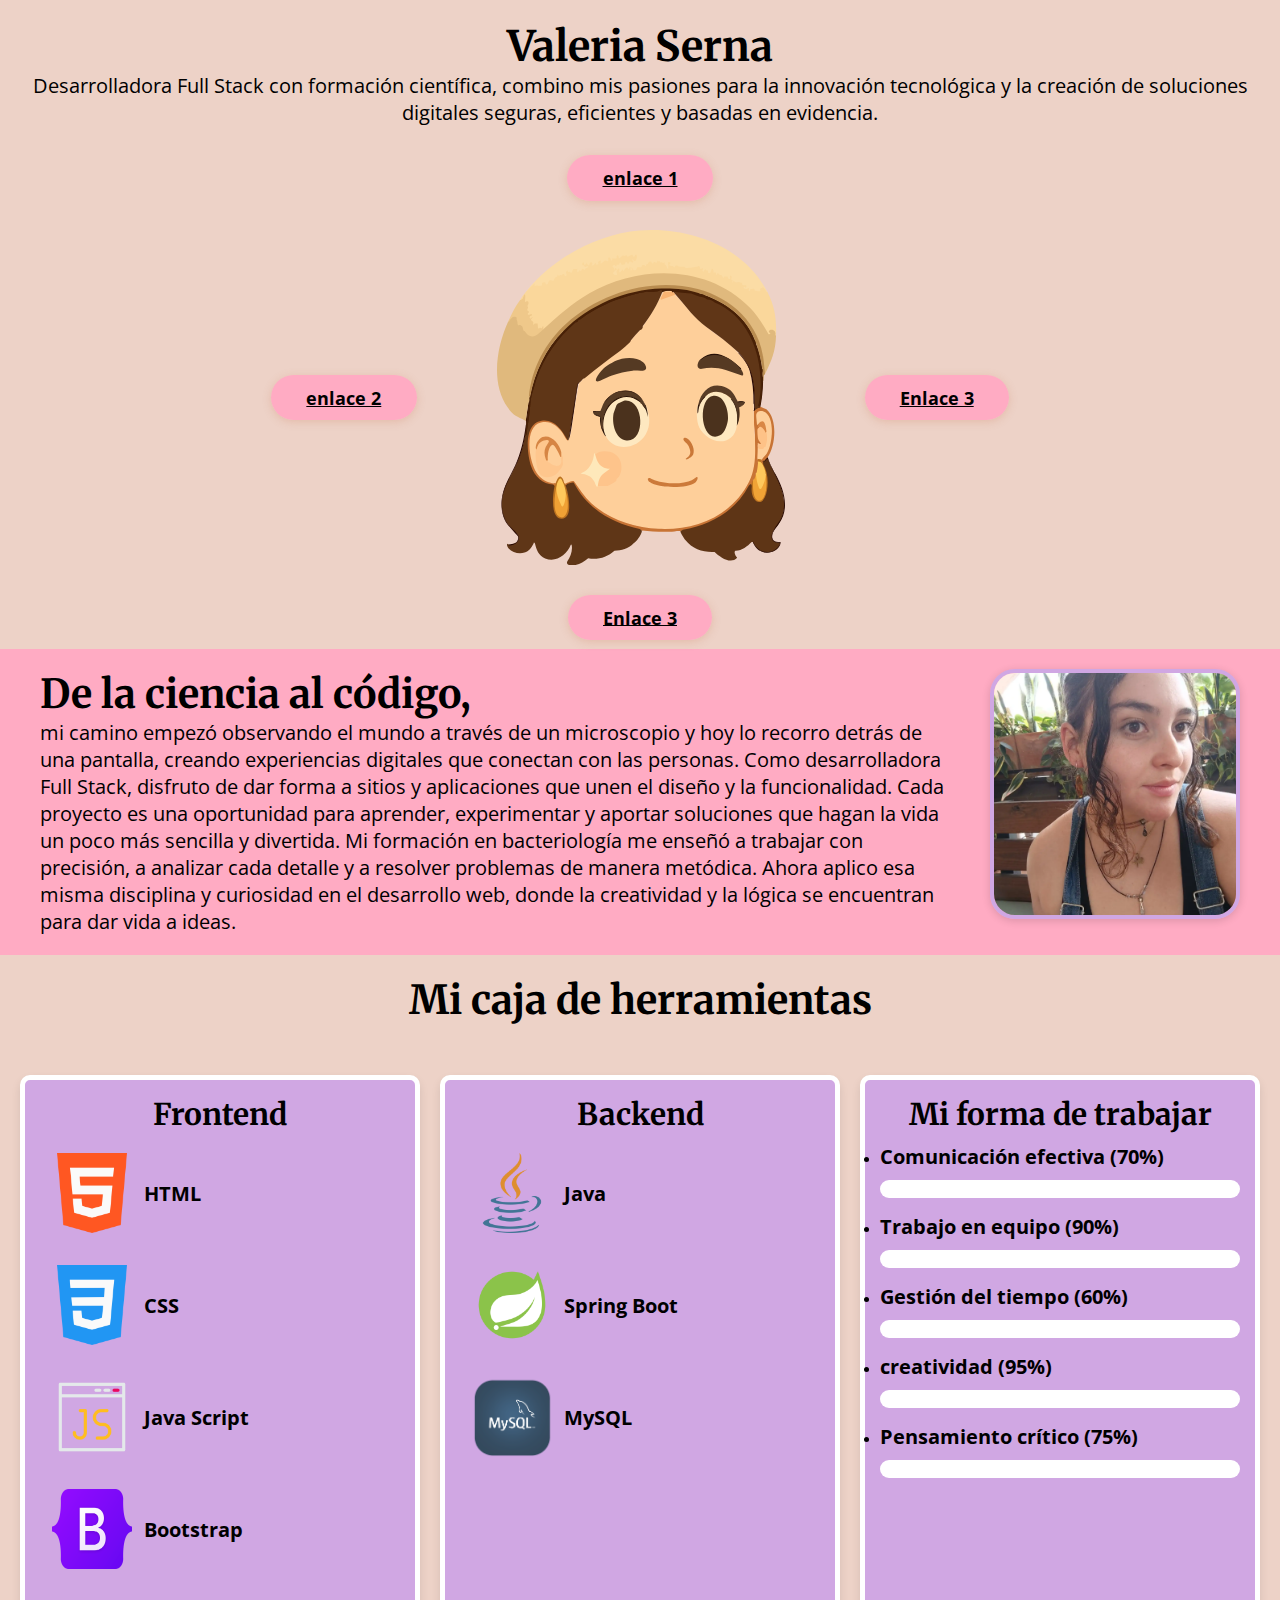
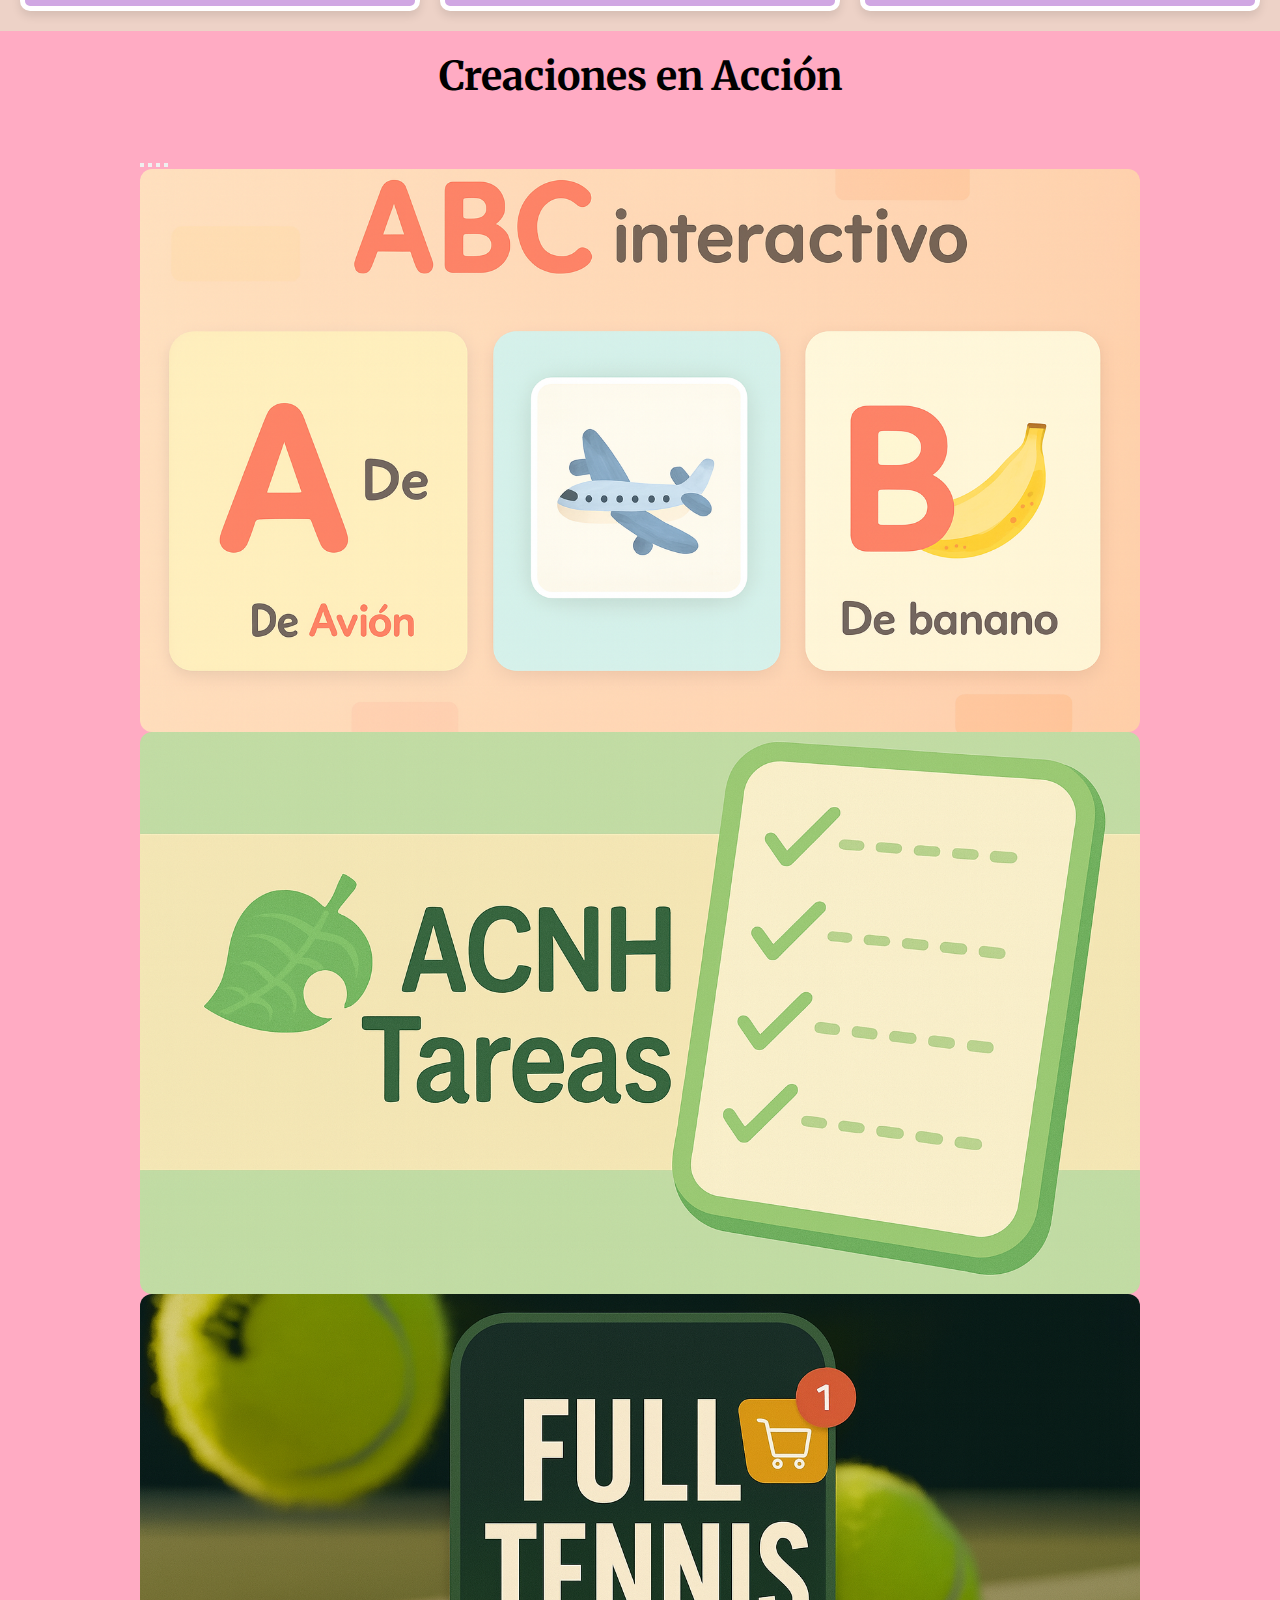
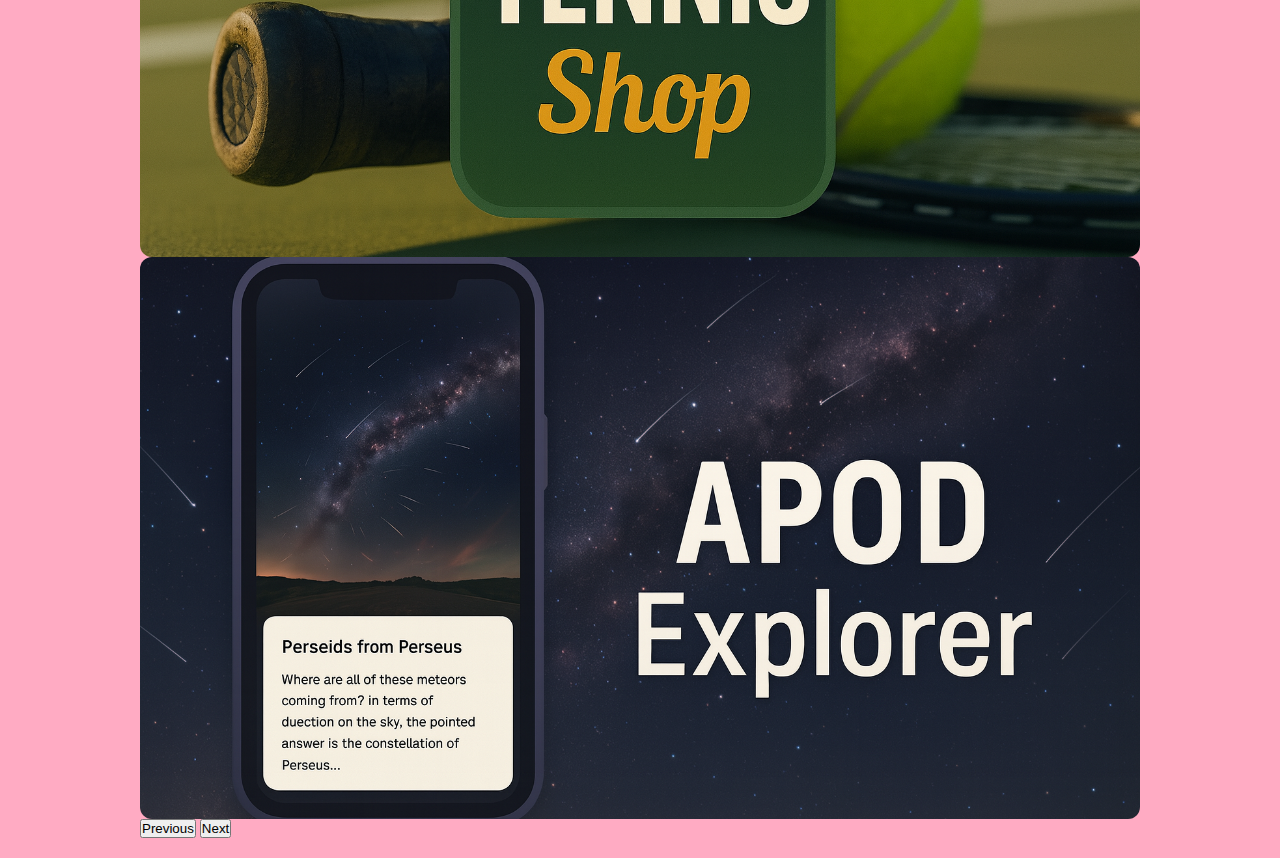
<file: PORTAFOLIO/index.htm>
<!DOCTYPE html>
<html lang="en">

<head>
    <meta charset="UTF-8">
    <meta name="viewport" content="width=device-width, initial-scale=1.0">
    <link rel="stylesheet" href="styles.css">
    <link href="https://cdn.jsdelivr.net/npm/bootstrap@5.3.7/dist/css/bootstrap.min.css" rel="stylesheet"
        integrity="sha384-LN+7fdVzj6u52u30Kp6M/trliBMCMKTyK833zpbD+pXdCLuTusPj697FH4R/5mcr" crossorigin="anonymous">
    <title>Portafolio</title>
</head>

<body>
    <!-- Inicio-retrato-->
    <div class="flex-container-presentacion">
        <div>
            <h1 id="nombre">Valeria Serna</h1>
            <p id="oracion"> Desarrolladora Full Stack con formación científica, combino mis pasiones para la innovación
                tecnológica y la creación de soluciones digitales seguras, eficientes y basadas en evidencia. </p>
        </div>
    </div>

    <div class="flex-container-boton1">
        <div class="boton1">
            <a href="#" class="btn btn-primary" role="button"> enlace 1</a>
        </div>
    </div>
    <div class="flex-container-retrato">
        <div class="boton2">
            <a href="#" class="btn btn-primary" role="button"> enlace 2</a>
        </div>
        <div class="retrato">
            <svg id="Capa_2" data-name="Capa 2" xmlns="http://www.w3.org/2000/svg" viewBox="0 0 282.07 328.49">
                <defs>
                    <style>
                        .cls-1 {
                            fill: #b98c50;
                        }

                        .cls-2 {
                            fill: #220c04;
                        }

                        .cls-3 {
                            fill: #603617;
                        }

                        .cls-4 {
                            fill: #3b1503;
                        }

                        .cls-5 {
                            fill: #2f190a;
                        }

                        .cls-6 {
                            fill: #bd7421;
                        }

                        .cls-7 {
                            fill: #fbdca5;
                        }

                        .cls-8 {
                            fill: #fab472;
                        }

                        .cls-9 {
                            fill: #482107;
                        }

                        .cls-10 {
                            fill: #e0b97d;
                        }

                        .cls-11 {
                            fill: #2b0c03;
                        }

                        .cls-12 {
                            fill: #c87435;
                        }

                        .cls-13 {
                            fill: #fec68d;
                        }

                        .cls-14 {
                            fill: #fee8ba;
                        }

                        .cls-15 {
                            fill: #210d05;
                        }

                        .cls-16 {
                            fill: #593d26;
                        }

                        .cls-17 {
                            fill: #fad79b;
                        }

                        .cls-18 {
                            fill: #290a02;
                        }

                        .cls-19 {
                            fill: #331c0e;
                        }

                        .cls-20 {
                            fill: #bb7220;
                        }

                        .cls-21 {
                            fill: #c97537;
                        }

                        .cls-22 {
                            fill: #563a23;
                        }

                        .cls-23 {
                            fill: #2a0902;
                        }

                        .cls-24 {
                            fill: #3b1403;
                        }

                        .cls-25 {
                            fill: #5e3516;
                        }

                        .cls-26 {
                            fill: #fecf9a;
                        }

                        .cls-27 {
                            fill: #271207;
                        }

                        .cls-28 {
                            fill: #fec85c;
                        }

                        .cls-29 {
                            fill: #fec48b;
                        }

                        .cls-30 {
                            fill: #cc7a3a;
                        }

                        .cls-31 {
                            fill: #efc88a;
                        }

                        .cls-32 {
                            fill: #2b0a02;
                        }

                        .cls-33 {
                            fill: #f0a336;
                        }

                        .cls-34 {
                            fill: #271006;
                        }

                        .cls-35 {
                            fill: #573c25;
                        }

                        .cls-36 {
                            fill: #553a23;
                        }

                        .cls-37 {
                            fill: #5f3617;
                        }

                        .cls-38 {
                            fill: #4b321d;
                        }

                        .cls-39 {
                            fill: #d98745;
                        }

                        .cls-40 {
                            fill: #311809;
                        }

                        .cls-41 {
                            fill: #fec287;
                        }

                        .cls-42 {
                            fill: #ca7838;
                        }

                        .cls-43 {
                            fill: #d68544;
                        }

                        .cls-44 {
                            fill: #341a0c;
                        }

                        .cls-45 {
                            fill: #efa135;
                        }

                        .cls-46 {
                            fill: #34190c;
                        }

                        .cls-47 {
                            fill: #fee8c0;
                        }
                    </style>
                </defs>
                <g id="Capa_1-2" data-name="Capa 1">
                    <g id="aretes">
                        <g id="Partes">
                            <path id="delineado_arete_iz" class="cls-20"
                                d="M52.47,247.63c.93.2,3.46.7,4.12.22.27-.19,1.92-4.88,2.97-6.05,3.62-4.04,6.71,2.85,7.09,6.24.6-.5,1.34-.26,1.86-.4.5,0,.86-.18.74.4-1.67.03-2.95.98-.74,1.61-.13.05-.74.48-.75.64,2.58,8.22,5.22,18.19,2.88,26.81s-10.93,8.62-14.51,1.4c-3.31-6.69-2.03-21.29-.31-28.44.02-.09,1.15-.66.74-1.61l-4.31-.39.21-.42h.01Z" />
                            <path id="delineado_arete_der" class="cls-6"
                                d="M259.49,224.69c-.39.81.06,2.53.58,3.26.27.38.52-.06.54-.04,6.28,7.88,6.8,26.18,2.02,34.98-5.21,9.61-13.2,1.98-13.95-6.21-.23-2.52.48-5.47-.38-7.84.56-1.1.58-2.14,1.41-3.51.25-.41.78-1.54,1.21-.51l.67.57c-.26,2.73-.19,5.53.05,8.28,1.58,18.12,11.75,10.87,11.46-3.55l.12-10.93-.84-.48c-.72-3.69-2.32-11.28-6.76-10.95l-.61-.64c.08-.99.34-1.83.37-2.41-.04-2.19,3.14-.94,4.1,0v-.02Z" />
                            <path id="dorado_arete_der" class="cls-33"
                                d="M263.22,239.18c1.1,6.39,1.13,16.75-1.93,22.67-2.69,5.19-6.95,4.08-9.07-.94-1.4-3.31-1.87-12.56-1.31-16.1.26-1.63,2.16-4.98,2.61-6.84l.86,1.11c0,2.01,1.83,13.34,3.56,13.67,1.27.24,4.89-10.59,4.51-12.72l.77-.85Z" />
                            <path id="amarilli_arete_der" class="cls-28"
                                d="M263.22,239.18c0,4.58-1.94,9.92-4.19,13.8-.57.98-1.89.57-2.34-.12-.11-.17-1.15-3.24-1.32-3.8-1.15-3.67-1.47-7.27-1.85-11.08.66-2.75,1.27-7.97,1.49-10.87,4.04-1.58,6.32,4.61,7.38,7.94.48,1.49.57,2.65.83,4.14h0Z" />
                            <path id="dorado_arete_iz" class="cls-45"
                                d="M67.39,256.88c1.83,4.32,2.23,10.75,1.88,15.51-.38,5.18-3.52,12.34-9.15,7.83-5.92-4.75-3.54-21.36-2.05-28.17l.78,1.19c-.77,2.46,4.19,16.56,5.21,16.75,1.16.22,3.16-10.94,2.62-12.5l.71-.61h0Z" />
                            <path id="amarillo_arete_iz" class="cls-28"
                                d="M67.39,256.88c.25,3.43-.59,9.74-2.16,12.76-1.57,3.02-2.42-.35-3.33-2.21-2.28-4.69-3.82-10.06-3.84-15.38.41-1.87.55-3.35,1.35-5.19,2.6-6.03,3.61-3.45,5.54,1.18,1.04,2.49,2.24,6.14,2.44,8.84h0Z" />
                        </g>
                    </g>
                    <g id="rostro_piel">
                        <g id="PARTES">
                            <path id="contorno_rostro" class="cls-12"
                                d="M258,173.18l5.85,2.34c11.24,9.52,9.07,35.9,1.23,47.16l-.04,1.28c-1.14.72-2.25,1.5-3.32,2.34-.46.46-1.17.61-1.12,1.61.01,2.51-3.61-2.49-1.12-3.22l-.33-.95c9.31-7.78,12.31-30.91,6.35-41.14-1.79-3.08-7.18-6.6-10.05-3.36-1.49,1.68-.55,9.7.16,10.25.14.11.32.16.51.19l.48.13c-.19,1.35.02,2.37.64,3.09.23.79-.23,1.57-1.38,2.36-.25,4.96-.08,9.69,3.09,13.59.23,1-.11,1.43-.97.95-2.82-.78-3.03,1.6-1.88,4.49.15,1.68.06,8.49-.25,9.68-.07.3-.27.52-.48.72,1.09.43.67,2.16-.37,2.41l.7.66c-.3,3.29-.68,6.59-1.33,9.83l-.85.38c-.13,2.32-.73,5.65-2.61,6.84-.77.92-1.31,2.13-1.62,3.63l-.99.39c-6.21,12.2-14.37,22.23-25.4,29.55-12.87,8.54-27.8,14.44-42.87,16.33-.15.73-.43.65-.75,0-3.3-.13-6.96.71-10.24.82-7.81.28-19.13-.13-26.69-1.22-.07.84-.44.71-1.12-.4-5.81-.95-12.14-2.86-17.73-4.81-20.16-7.06-38.46-20.64-48.72-41.01-.28-.18-5.7,1.31-6.28,1.56-2.5,1.2-2.26-2.02.21-1.8l-.21-.21c-.03-.19-.05-.38-.01-.55.15-.67,6.41-3.09,7.34-1.62,7.69,11.68,15.24,21.3,26.67,29.06,43.44,29.52,120.15,23.76,144.85-30.6,4.94-10.88,4.97-23.94,4.65-35.8.44-.45.64-.99.57-1.63l-.16-7.16c-.82-7.39-1.07-14.77-.75-22.13.11-.51.64-1.18,1.12-.8.02-1.38,1.89-2.84,2.98-2.01.51-.42,1.55-.94,2.24-1.21h0Z" />
                            <path id="cabeza" class="cls-26"
                                d="M171.46,60.09c-.04.94-.51,1.11-1.28,1.15l-6.29.06c-.98,2-1.91,4-2.78,6.02l12.46-4.54.88.53c5.32,5.41,10.37,11.17,15.16,17.3,9.4,9.78,19.77,18.39,31.11,25.84,5.94,4.13,11.28,8.93,16.02,14.41,4.31,4.04,8.73,9.8,10.44,15.7,2.28,8.68,4.02,17.85,3.97,27.06.08,12.05.33,24.24,1.05,36.38,0,.03.09-.27.21-.66.61,15.74,1.78,32.81-5.4,47.09-17.4,34.64-53.74,48.04-88.8,46.29-23.61-1.18-47.58-8.57-65.83-25.16-6.82-6.2-11.58-13.96-17.01-21.5-1.54-1.08-5.13,1.08-6.85,1.57-1.73,1.6-2.85.8-3.36-2.4-3.29-7.6-5.81-2.44-7.66,2.58l-.62.78c-1.44-.31-2.9-.62-4.39-.95l-.96.59c-16.49-4.44-22.17-28-20.16-43.98,2.86-22.79,24.58-21.09,34.23-4.55,1.12,2.44,2.47,4.47,4.05,6.09.12-.07.28-.27.37-.4l.37-.4c1.2-3.04,2.05-6.47,2.55-10.29,2.11-14.88,4.52-29.68,7.24-44.41,1.74-1.48,3.08-2.96,4.01-4.46,14.7-14.07,32.67-23.37,47-37.83,2.86-3.41,5.89-6.81,8.95-10.06.87-1.09,1.76-2.09,2.61-3.22,7.51-10.75,14.22-22.14,19.77-34.21.49-1.5,3.93-1.69,5.44-1.69,1.94-.31,3.11.12,3.51,1.29v-.02Z" />
                            <path id="linea_oreja_af_iz" class="cls-21"
                                d="M69.63,205.77c-.07.04-.1.45-.54.42-1.05-.06-3.62-5.5-4.53-6.83-5.29-7.68-12.23-12.94-21.5-10.79-16.93,3.93-11.75,37.91-4.32,49.11,3.03,4.56,8.6,8.81,13.73,9.93,1.31.59,3.15.8,4.51.27.85.24.19,3.4-1.15,2.14-8.77.84-17.54-5.96-21.46-14.08-6.09-12.59-9.72-45.71,7.64-49.73,13.16-3.05,22.36,8.08,27.62,19.54v.02Z" />
                            <path id="color_oreja_der" class="cls-26"
                                d="M259.49,224.69c-1.31.85-2.57-1.29-4.1,0,0-.07-.44-.62-.4-1.36.24-4.91.51-9.82.4-14.74l2.61,1.21c.5,1.23-.52,1.18-1.49,1.1-1.33,3.77,4.05,4,4.97,1.05,1.37-.04,2.04-3.9,2.13-5.27.19-2.73.19-5.43-.24-8.14l.59-1.22c-.37.03-.64-.12-.82-.46-.69-7.96-2.71-10.32-6.06-7.07l-.95-.11c-.49.55-.94,1.2-1.49,1.61-.05-3.04-.69-6.46-.77-9.45-.11-4.25,4-5.3,7.21-4.14,11.66,4.18,8.93,32.05,3.19,41.09-1.2,1.89-4.03,4.33-4.79,5.9h0Z" />
                            <path id="adentro_orj_der" class="cls-41"
                                d="M257.25,192.89c.17-2.72,3.37.28,4.31,1.6.71,1.22,1.51,2.16,2.41,2.82.44,3.13.74,6.23.38,9.47-.06.56-1.18,5.2-1.32,5.44-.21.36-.8.07-1.12.35-.57.51-.73,1.69-1.55,1.97-.66.22-3.77-.16-4.23-.51-.55-.41-.52-3.23-.18-3.86.37-.68,1.17.5,2.06-.38.31-.31.48-.1.22-.81-.46-1.27-1.85-2.3-2.36-3.92-.48-1.51-1.17-8.9-.65-10.15.31-.73,1.54-1.36,2.04-2.02h0Z" />
                            <path id="linea_oreja_der" class="cls-39"
                                d="M263.97,197.32l-1.09,1.19c-.05-1.67-3.27-5.44-4.5-5.85-.61-.2-.83.2-1.12.23-.81.1-.99-.02-1.86.8l.74-4.02c6-6.69,7.12,2.59,7.83,7.65Z" />
                            <path id="rubor" class="cls-29"
                                d="M98.72,250.85l-.62-.93c.5-7.64,4.84-11.79,10.45-15.38-4.54-.74-7.97-2.76-10.42-7.04-1.1-1.92-2.78-5.63-2.02-7.64l3.83-2.51c8.18-1.91,18.41.25,21.19,9.93,1.3,4.54.97,10.12-1.58,14.04-.64.98-2.18,1.95-2.36,2.29-.34.66,0,1.44-.57,2.2-.88,1.2-7.08,4.53-8.55,4.86-2.33.52-7.92-.3-9.35.18h0Z" />
                            <path id="color_oreja_iz" class="cls-13"
                                d="M48.74,225.89c.59-.22,1.04.31,1.36,1.6l1.19.33c5.15,4.89,14.08,4.99,11.16-4.71l.46-.85-.73-3.16c-.19-.91.05-1.47.73-1.67.47,2.15.38,2.33,1.23,4.12,1.1,2.32.22,2.38.25,4.15.05,2.87.8,3.66-.93,6.6-1.28,2.17-5.12,6.84-7.17,7.96-4.37,2.4-11.91,3.24-14.78-1.95s-4.61-17.52-3.21-23.3c.42-4.76,2.3-7.31,6.33-9.25,2.82-1.36,9-1.71,6.09,3.22-4.27,5.38-3.86,10.55-1.97,16.89v.02Z" />
                            <path id="linea_oreja" class="cls-43"
                                d="M62.91,217.44v4.83c-.33.16-.62.13-.89-.12-.76-2.11-5.81-12.25-7.48-11.75-4.31,1.29-5.06,10.6-4.74,14.58-.08.71-.34,1.01-1.07.91-.78-.33-.88-1.09-1.1-1.84-1.28-4.38-1.72-7.22.09-11.53.52-1.23,3.49-5.26,3.09-5.96-1.05-1.82-5.55-.38-7.04.49-3.32,1.94-3.92,3.98-4.94,7.54-.07.26-.53.38-.54.43-1.43-4.3,2.49-10.99,6.34-12.28,8.4-2.82,16.52,6.54,18.28,14.7h0Z" />
                            <path id="sobra_frente" class="cls-8"
                                d="M172.21,60.49c.86.63,2.09,1.78,2.24,2.82l-13.8,5.04c-.58-.46-.35-.84-.2-1.43.47-1.88,2.41-4.3,2.88-6.36,2.62-.41,5.65.5,8.15-.47.22.09.57.26.75.4h-.02Z" />
                        </g>
                    </g>
                    <g id="expresion">
                        <g id="PARTES1">
                            <path id="claro_ojo_iz" class="cls-47"
                                d="M144.23,173.98c1.92,1.58,2.45,1.36,1.59-.66l.27-.55c.36-1.01.56.44.64.71,2.89,9.16,3.99,17.53-.86,26.22-8.44,15.12-31.29,18.08-39.32,2.04-1.05-1.09-2.77-3.85-1.87-5.23-5.22-25.56,23.62-46.36,39.54-22.54h0Z" />
                            <path id="claro_ojo_der" class="cls-47"
                                d="M229.28,165.93c5.2,4.8,6.43,13.22,6.37,20.37.34,1.64.08,3.43-.77,5.38-2.16,17.03-19.58,19.29-30.39,9.65-7.55-6.73-8.82-12.84-8.81-23.13,0-2.19.66-4.98.78-7.24l.37,1,.42.52c-.25,2.35-.52,4.72-.79,7.12.82.21-.09,1.34.33.37l.42-2.79c-1.01-2.7.87-6.01,2.25-8.41,1.08-1.88,2.29-3.69,3.85-5.15.13-.13.36-.14.61-.12-.51-.97-.18-1.35.75-.8,6.97-7.16,18.94-4.49,24.62,3.22h0Z" />
                            <path id="pestana_iz" class="cls-35"
                                d="M144.23,169.96c2.54,3.59,2.37,7.94-.82,1.85-.4-.72-.87-1.21-1.42-1.45-.73.29-1.93-1.26-1.87-2.01-17.83-16.08-41.05,5.93-35.93,28.17-.17.04-.35.07-.51.06-1.49-.12-3.01-11.88-2.35-13.73-.1.09-.2.15-.27.12-.77-.28-4.84-1.97-5.33-2.43-.81-.76-1.76-1.73-1.11-2.88l6.71-.44c.36-.34,2.14-5.72,2.98-7.24,3.82-5.19,8.77-10.95,15.29-11.27,9.3-3.6,20.67,1.13,24.62,11.27v-.02Z" />
                            <path id="estrella_mejilla" class="cls-14"
                                d="M98.72,250.85c-.34.12-.15,1.59-1.49-.2-1-1.34-1.33-3.22-2.09-4.58-3.13-5.58-7.53-6.76-13.2-7.69l4.22-2.08c5.13-3.22,8.87-11.35,8.83-17.63.78-.27.9.61,1.12,1.21.74,2.02,1.04,3.96,2.04,6.04,2.78,5.76,6.63,7.48,12.5,8.04l-6.52,4.84c-3.81,3.02-4.75,7.25-5.42,12.06h.01Z" />
                            <path id="pestana_der" class="cls-16"
                                d="M197.2,170.76c3.06-14.35,14.14-22.62,27.49-16.18,6.45,3.11,7.4,6.87,10.73,12.58.42.72.18,1,1.32.78l.19.35c8.29-1.29,5.79,2.83.19,5.28-.07.14.06.56,0,.8l-.08,9.49c-.09.98-.36,2.94-1.29,3.09.08-8.06-1.51-15.67-6.46-21.84-6.78-6.52-17.4-9.74-24.62-2.41-.14.12-.47.54-.75.8-.6.39-.73.4-.4.03-2.49,2.17-4.41,5.27-5.42,8.58-.73.46-1.03,0-.89-1.37v.02Z" />
                            <path id="boca" class="cls-30"
                                d="M195.56,242.03c1.98-.33.58,3.72-1,4.97-8.47,6.67-36.24,6.02-44.99-.1-1.83-1.28-2.88-4.27-.34-4.11.62.04,4.62,2.1,5.9,2.53,10.24,3.43,26.3,4.17,36.23-.57.94-.45,3.96-2.69,4.2-2.73h0Z" />
                            <path id="nariz" class="cls-42"
                                d="M187.13,224.28c-.31.08-2.77.96-2.24-.2,4.52-3.24,5.53-5.5,3.35-11.07-1.51-3.87-2.56-3.49-4.68-6.02-2.27-2.71-.14-4.72,3.15-2.6,4.03,2.6,7.63,10.94,5.33,15.74-1.01,2.11-3.3,2.79-4.92,4.15h0Z" />
                            <path id="delineado_int_iz" class="cls-27"
                                d="M140.13,168.35c-6.18-4.21-12.38-6.3-19.61-3.66-12.09,4.41-18.37,18.68-15.82,31.84.41,1.71,1.09,3.68,1.87,5.23-.21.85-.93-.48-1.06-.67-3.16-4.92-5.2-11.83-4.54-17.84-.45-.61-.24-.83.37-.4,1.01,1.7-.11,6.99.85,9.35l1.76,4.34c-2.58-10.93,2.02-23.86,10.85-29.94,7.66-5.28,17.43-5.52,24.76.58.16.13,1.32,1.03.57,1.2v-.03Z" />
                            <path id="deli_2_der" class="cls-5"
                                d="M229.28,165.13c5.38,5.64,6.9,13.86,6.72,21.73l.74-3.02c.14-3.17-.34-6.43.38-9.45.85,5.65.65,12.32-2.24,17.3,1.11-8.72.31-19.15-5.6-25.76-.33-.48-.33-.75,0-.8Z" />
                            <path class="cls-34"
                                d="M238.98,135.35c.06.42.14.86.37,1.21-.11.21-.24.21-.37,0l-1.15-.33c-8.69-11.65-26.23-17.98-38.1-8.24-.75.12-.98-.33-.66-1.09.13-.12.24-.29.37-.4,14.18-11.92,28.36-1.26,39.54,8.85h0Z" />
                            <path id="deli_1_iz" class="cls-44"
                                d="M144.6,169.96c-.11.31-.23.31-.37,0-4.95-10.57-14.3-13.6-24.62-11.27-1.01-.15-.92-.41,0-.8,10.94-2.58,19.83,1.39,24.99,12.07h0Z" />
                            <path id="deli_3_iz" class="cls-19"
                                d="M141.99,170.36c.18-.89,1.15.78,1.68,1.2l2.04,3.22c-.29-1.45-.88-3.54-1.49-4.83h.37c.37.77,1.3,2.26,1.49,2.82,1.06,3,1.59,7.25,1.86,10.46l-1.79-5.91c-.32-1.35-1.37-2.4-1.93-3.35-1.02-1.19-1.77-2.39-2.24-3.62h.01Z" />
                            <path id="deli_3_der" class="cls-46"
                                d="M203.91,163.52c-3.83,3.59-6.15,8.19-6.71,13.68,0,1.21-.24,2.02-.75,2.41-.42-2.55-.07-5.08.37-7.65.03-.16.27-.71.37-1.21l.74,1.2c.58-2.73,2.75-6.16,4.66-8.05.3-.3.99-1.35,1.31-.4v.02Z" />
                            <path id="deli_2_iz_" class="cls-40"
                                d="M119.61,158.69c-3.2.72-6.07,2.01-8.7,4.09l-6.59,7.17c3.3-6,8.93-10.57,15.29-12.07v.8h0Z" />
                            <path id="delineado_pestaña_iz" class="cls-2"
                                d="M101.33,177.2c-.68.65-6.72.55-6.72,1.01.32,3.39,5.74,2.98,6.72,4.62-.07.15-.36.33-.37.4-2.51-1.61-7.44-1.69-6.72-6.04h7.09,0Z" />
                            <path id="delineado_pestaña_der" class="cls-15"
                                d="M237.11,173.58c.69-1.3,5.32-2.03,4.85-5.23l-6.34.4c-.17-.37,1.05-.79,1.12-.8.97-.14,5.74-.28,5.94.63.41,1.84-3.78,5.18-5.57,5h0Z" />
                            <path id="ceja_iz" class="cls-36"
                                d="M104.32,135.75c4.3-3.99,12.36-8.4,17.9-9.66,6.51-1.48,15.52-1.38,20.89,3.42,2.82,2.52,5.05,7.76-.17,8.27-3.2.31-6.82-.25-10.09-.01-6.22.45-14.31,2.59-20.25,4.72-2.94,1.05-12.32,5.88-14.45,5.78-.74-.03-1.25-.14-1.32-1.04-.19-2.68,5.54-9.67,7.47-11.47h.02Z" />
                            <path id="ceja_der" class="cls-22"
                                d="M238.98,136.55c1.26,1.2,3.77,5.8.91,6.05l-15.89-5.43c-7.53-2.5-15.7-3.14-23.25-1.17-5.27.55-5.05-4.42-2.8-7.9.46-.61.61-.72,1.12-1.21.31.96,1-.13,1.32-.38,11.76-9.1,30.69-1.97,38.59,10.04Z" />
                            <path id="ojo1" class="cls-38"
                                d="M117,171.57c.58-.78.82-.98,1.49-1.61l5.87-2.72c20.17-2.79,21.73,41.2,2.19,38.9-10.82-1.28-14.19-16.86-12.37-26.54l2.82-8.03Z" />
                            <path id="ojo2" class="cls-38"
                                d="M212.03,162.41c10.02-1.33,14.75,13.61,14.26,22.23-.3,5.31-3.05,14.14-7.83,16.5-18.99,9.41-23.09-36.52-6.43-38.73Z" />
                        </g>
                    </g>
                    <g id="cabello">
                        <g id="PARTES2">
                            <path id="cabello_izquierdo" class="cls-37"
                                d="M27.48,202.15l.66-1.39c1.91-11.92,3.4-23.95,4.49-36.09,5.12-22.89,13.91-42.6,29.08-60.22,4.81-5.58,10.54-12.11,16.74-15.38.6-1.78,1.28-2.05,2.93-2.39,15.21-11.6,32.53-18.96,50.7-23.88,8.88-2.4,16.49-3.5,25.36-3.54,2.13-1.97,6.19-1.8,4.34,1.64-4.51,12.06-11.54,23.2-18.99,33.24l-.03.57c.23,1.57-1.13,3.22-2.61,3.22-3.02,3.16-6.21,6.72-8.95,10.06-.15.44-.32.86-.53,1.26s-.42.77-.71,1.05c-2.89,2.86-6.04,5.44-9.17,7.99-11.65,8.56-23.11,17.27-34.33,26.47-.66.54-1.47.81-2.26,1.05-1.05,1.5-2.52,3.34-4.1,4.02-.74.2-1.23,1.68-1.44,3.2-2.42,17.55-5.29,35-8.63,52.33.56.53.33.76-.37.4-.49.03-.72-.24-.94-.63-5.83-10.06-12.51-20.2-25.02-18.41-17.44,2.5-14.64,31.64-10.36,44.53,3.33,10.04,11.34,18,21.6,18.03l.92.75.55.94c-1.8,7.68-4.36,31.94,7.09,31.81,11.59-.14,6.42-25.52,3.63-32.53,0-.71.47-.92,1.42-.62-.07-.18-.12-.36-.11-.53.03-.45,6.23-2.27,6.78-1.6,13.32,25.79,38.46,40.08,64.6,45.32l1.47,1.08c1.8.78-1.07,5.57-2.82,8.05-1.29,1.82-2.76,3.73-4.64,4.83-5.24,5.38-11.91,7.08-18.79,7.39-6.91,6.47-16.69,9.08-25.72,7.34-4.57,3.56-9.27,6.67-15.2,6.97-2.34.12-7.04-.6-5.18-4.08,3.23-4.49,5.39-10.85,4.09-16.41-.22.04-.51.35-.75.4-3.85,10.25-15.02,17.7-25.1,13.23-6.46-2.86-8.68-8.42-10.16-15.33,0-.03.11.46-.18.49l-.38-.8h-.36c.08.49-.22.81-.38,1.2-2.23,4.01-4.27,7.31-8.78,8.78-4.91,1.61-12,.24-15.52-3.98-.92-1.11-2.58-4.09-1.06-4.8.59.31,1.02.99,1.87.8.47.55-.6.59-.55.58,4.89-.9,12.32-3,8.31-10.03l-7.1-7.56c-12.08-12.89-9.28-32.45-1.36-47.05,6.76-12.87,13.26-25.79,15.41-40.76l.59-1.02h-.05Z" />
                            <path id="cabello_der_abajo" class="cls-25"
                                d="M261.73,226.3c.5-.37.68-.39.54-.06.84-.98,1.76-1.87,2.77-2.66l2.92,7.02c10.85,19.71,21.55,42.5,4.18,62-4.94,6.69-3.78,14.23,5.2,13.39-.09,4.77-5,8.18-8.94,9.18-8.18,2.07-14.34-2.3-17.85-9.59-.6-.1-.44-.17-1.12,0-4.33,4.22-9.69,8.65-16.04,8.45-1.89,1.37.59,5.74,1.86,7.03-6.35,6.76-16.77-.61-22.1-5.74-10.98.59-21.37-2.49-28.91-11.9-.82-1.02-5.15-7.66-4.47-8.31.09-.09,2.42,0,2.19.43-.39.71-.58.59-.65-.31-.99.15-1.41-.02-1.26-.52l2.05-1.1c25.84-4.39,51.69-17.9,64.62-43.37l1.59-1.41c.97.22,1.36,1.2,1.18,2.93-1.57,14.55,11.41,22.64,14.9,3.43,1.56-8.57.73-18.72-3.8-26.11l.02-1.18c-1.13-.91-.06-2.46,1.12-1.61h0Z" />
                            <path id="linea_cabello_der" class="cls-18"
                                d="M272.55,238.77c8.26,14.48,14.63,33.68,3.73,48.7-2.52,4.14-7.91,8.89-6.54,14.5.92,3.77,5.13,3.77,8.03,3.61.1,4.49-4.49,8.28-8.13,9.54-8.17,2.82-15.95-1.04-19.1-9.54.04,0,.21-.61.53-.02,3.62,8.74,12.43,12.2,20.5,8.02,2.36-1.22,5.45-4.18,5.46-7.19-7.07.2-10.09-4.16-6.78-11.14,2.89-6.09,7.59-9.85,9.57-17.04,5.66-20.59-8.17-36.24-14.73-53.92-.5-.4-1.65,1.23-2.04,1.61-.3.3-.99,1.35-1.31.4.92-.93,2.66-2.62,3.36-3.62,1.45,5.08,4,9.68,6.28,14.35.32.66.97,1.31,1.18,1.75h-.01Z" />
                            <path id="linea_cabello_iz" class="cls-23"
                                d="M27.48,202.15c-1.07,6.27-2.58,12.55-4.67,18.5-7.05,20.07-24.76,38.31-15.16,61.86,3.29,8.08,8.41,9.99,12.57,15.82,4.37,6.12-3.95,11.31-9.15,10.47-.15-.38.97-.77,1.12-.8,3.2-.71,6.83-.38,8.22-4.61,1.28-3.88-.9-4.54-2.82-6.65-6.46-7.08-11.21-11.54-12.76-22.05-2.57-17.54,6.09-29.58,12.95-43.96,5.68-12.64,8.64-25.99,10.44-39.84.02-.16.56-.73.37-1.21.32.31.59.68.7,1.14.44,1.93-.91,9.33-1.82,11.33h.01Z" />
                            <path id="linea_cabello_af_or" class="cls-4"
                                d="M260.61,149.03c-.16,8.13-1.14,16.19-2.61,24.15-.39,1.28-1.73.91-2.24,1.21-2.03.29.09-2.02,1.49-1.61l-.27-.55c1.53-7.9,2.42-15.94,2.67-24.13l.95.14v.8h.01Z" />
                            <path id="linea_cabello_sombrero" class="cls-9"
                                d="M197.2,61.7c1.49.62,2.99,1.03,4.48,1.21.57-.92.89-.69.75.4,20.85,7.28,42.32,21.96,50.36,45.07,1.14.34,1.35.91.75,2.01l-.04.78c3.58,8.4,5.08,16.32,6.19,25.38,0,.02-.06-.27.19-.41,1.3-1.04,1.74,2.22.37,2.41-.33,2.7-.2,4.98.37,6.84.01.94,0,1.88,0,2.82-.62.42-.7,1.09-.75,1.8-.2,2.85-.09,5.99-.37,8.86-.25,2.61-1.28,12.07-2.24,13.89-2.08.95-1.43-1.85-.75-3.2,6.88-38.72-6.99-83.88-43.27-98.5-2.02-2.09-4.51-3.12-7.46-3.09-2.17-1.64-4.5-2.47-6.98-2.49-2.85-1.23-5.72-2.36-8.61-3.38-5.98-.47-11.85-1.01-17.6-1.63h-.37c-.69.78-.74.66-.75-.4-2.51-1.06-6.34-.19-8.95.4-.24.17-.49.3-.75.4l-.37-2.01c-1.88-.77-2.84.94-3.92,1.19-3.39.78-7.67.03-11.16.44-8.92,1.03-18.33,4.43-27.07,7.05-9.37,2.81-22.23,9.59-30.8,15.01-2.32,1.47-4.62,3.58-6.74,4.82-.68.4-1.64.34-1.92.55-.23.17-.3,1.17-.84,1.71-.71.72-2.07.79-2.8,1.41-16.41,14.2-30.3,33.19-37.59,54.83-1.33,3.93-2.21,8.14-3.52,11.89-1.69,4.81-2.26,11.02-2.69,16.02-.62,7.34-1.64,14.47-2.92,21.8-.37,2.09.15,5.18-1.95,6.55.79-4.64.94-7.96,1.12-12.48.03-.67-.02-1.34,0-2.01.22-.12.38-.29.42-.54,1.17-7.3,1.91-15.2,2.56-22.4-.93-.55-.6-1.17.37-1.21.1-.35.22-.34.37,0,4.65-24.56,15.7-47.39,32.45-64.39.17-.46.36-.91.59-1.33s.46-.81.77-1.12c29.75-30.53,79.31-45.4,119.36-38.82,2.2.36,10.24,1.73,11.3,3.11.17.22.29.47.41.73v.03Z" />
                            <path id="linea_cabello_mejilla" class="cls-11"
                                d="M80.07,149.83c-.63.79-.83,1.74-1.02,2.73-1.63,8.69-2.51,17.6-3.94,26.33-.91,5.56-2.86,21.99-4.74,26.07-.05.11-.27.25-.37.4l8.31-52.41c.26-1.12.42-2.64,1.39-3.31.17-.12.36.2.38.18h-.01Z" />
                            <path id="linea_cabellito" class="cls-24"
                                d="M31.58,164.72c1.22-.18.64.47.57,1.21-.7,7.45-2.26,14.85-2.8,22.33l-.75-.6v-.4l-.44-.6c.84-5.9,1.73-11.73,2.68-17.51.18-1.34.39-3.18.75-4.43h-.01Z" />
                            <path id="cabello_der_arriba" class="cls-3"
                                d="M257.25,172.77c-.42.8-1.01,1.11-1.86,1.21l.37.4c-.84.49-2.18,1.41-2.98,2.01-.43-1.85-.68-3.85-.75-6,.55-18.65-2.08-36.54-14.92-49.94-10.21-9.37-21-17.97-32.36-25.81-5.39-4.12-10.52-8.63-15-13.86-5.66-6.83-11.38-13.59-17.17-20.29,1.35-1.27,4.5-.21,6.2-.04,3.16.31,8.89.24,11.81.94,2.74.66,5.96,2.66,8.75,3.43.93.26,1.95-.1,2.82.18.67.21,2.65,1.78,3.61,2.14,1.67.63,3.56.35,4.59.66.36.11,2.34,2.05,3.24,2.57,2.7,1.56,6.71,2.76,9.31,4.45,19,12.35,30.43,33.11,34.68,56.35,2.08,11.35,1.12,27.18-.35,38.57-.14,1.05-1.53,2.32.02,3.04h-.01Z" />
                            <path id="linea_cabello_orj_der" class="cls-32"
                                d="M252.78,176.39c-.24.18-.39.96-1.12.8-.55-.24-.55-.57,0-.8.31-1.85.33-3.78,0-5.63l-.42-.86c.19-11.32-.96-22.56-4.06-33.35-2.05-5.66-6.51-11.36-10.44-15.7-.49-.57-.29-.77.37-.4,9.9,10.86,13.56,19.89,14.92,35.22.61,6.91,0,13.88.75,20.72Z" />
                        </g>
                    </g>
                    <g id="Gorrito">
                        <g id="PARTES3">
                            <path id="linea_cabello_sombrero1" class="cls-9"
                                d="M197.2,61.7c1.49.62,2.99,1.03,4.48,1.21.57-.92.89-.69.75.4,20.85,7.28,42.32,21.96,50.36,45.07,1.14.34,1.35.91.75,2.01l-.04.78c3.58,8.4,5.08,16.32,6.19,25.38,0,.02-.06-.27.19-.41,1.3-1.04,1.74,2.22.37,2.41-.33,2.7-.2,4.98.37,6.84.01.94,0,1.88,0,2.82-.62.42-.7,1.09-.75,1.8-.2,2.85-.09,5.99-.37,8.86-.25,2.61-1.28,12.07-2.24,13.89-2.08.95-1.43-1.85-.75-3.2,6.88-38.72-6.99-83.88-43.27-98.5-2.02-2.09-4.51-3.12-7.46-3.09-2.17-1.64-4.5-2.47-6.98-2.49-2.85-1.23-5.72-2.36-8.61-3.38-5.98-.47-11.85-1.01-17.6-1.63h-.37c-.69.78-.74.66-.75-.4-2.51-1.06-6.34-.19-8.95.4-.24.17-.49.3-.75.4l-.37-2.01c-1.88-.77-2.84.94-3.92,1.19-3.39.78-7.67.03-11.16.44-8.92,1.03-18.33,4.43-27.07,7.05-9.37,2.81-22.23,9.59-30.8,15.01-2.32,1.47-4.62,3.58-6.74,4.82-.68.4-1.64.34-1.92.55-.23.17-.3,1.17-.84,1.71-.71.72-2.07.79-2.8,1.41-16.41,14.2-30.3,33.19-37.59,54.83-1.33,3.93-2.21,8.14-3.52,11.89-1.69,4.81-2.26,11.02-2.69,16.02-.62,7.34-1.64,14.47-2.92,21.8-.37,2.09.15,5.18-1.95,6.55.79-4.64.94-7.96,1.12-12.48.03-.67-.02-1.34,0-2.01.22-.12.38-.29.42-.54,1.17-7.3,1.91-15.2,2.56-22.4-.93-.55-.6-1.17.37-1.21.1-.35.22-.34.37,0,4.65-24.56,15.7-47.39,32.45-64.39.17-.46.36-.91.59-1.33s.46-.81.77-1.12c29.75-30.53,79.31-45.4,119.36-38.82,2.2.36,10.24,1.73,11.3,3.11.17.22.29.47.41.73v.03Z" />
                            <path id="sombrero_4" class="cls-10"
                                d="M45.38,97.11c.21-.45.43-.9.69-1.31s.52-.8.85-1.1c16.9-15.61,34.57-30.21,55.16-39.67,56.61-26.01,130.36-16.54,163.45,44.6,1.88-5.25,8.76-2.49,7.51,3.01l.25.91c-.5,15.23-4.36,24.45-10.82,37.43l-.78-.27c-1.11-21.37-6.01-40.15-21.05-56.4-32.44-35.04-87.06-35.57-128.09-19.35-40.73,16.09-76.13,50.29-80.6,98.57,0,.44-.26.81-.37,1.21.35.97.11,3.86-.75,4.43-.96,5.71-1.83,11.56-2.61,17.55l-.74-.24c-7.85-4.13-11.19-4.27-16.93-12.52-16.97-24.36-10.97-59.11.52-84.47l.36.09c1.17-3.64,4.84-7.26,8.28-4.3.42,2.37.86,4.77,1.32,7.19,4.02.4,4.72,1.15,5.54,5.54l1.18.54c5.26,8.67,11.45,3.99,16.74-1.65l.9.23v-.02Z" />
                            <path id="sobrero_3" class="cls-7"
                                d="M264.72,60.49c.07.24.12.48.08.7-.34,1.9-3.35-2.65-3.57-3.43.03-1.11-2.8.17-2.86.34,1.17,4.57-6.17,2.86-7.39.09l-2.23.35c-.1,3.05-3.17,2.52-3.01-.32-2.3,1.16-6.72-.82-3.83-3.31-1.77.12-2.49-.61-2.7-2.47-1.81-.8-3.75-.94-5.83-.42-.52-.11-.99-.42-1.4-.93-.53,1.72-2.18,1.42-2.21-.41.07-1.36-1.14-2.14-3.62-2.33-.47-1.8-1.47-2.49-2.99-2.06-1,2.05-2.27,1.64-3.81-1.24-1.44-.27-2.42-.91-2.94-1.91-1.27,2.5-2.61,1.89-2.83-.74-1.96.2-2.46-.23-2.23-2.37l-.47-1.2c-.41,3.57-3.99,6.89-4.94,1.9-.8-.14-1.34-.54-1.82-1.19-1.71,2.9-3.93,2.71-3.34-1.07-1.51,1.02-2.57.22-3.18-2.4-3.96,1.2-8.06,1.83-12.32,1.9-2.22-1.15-4.69-1.63-7.42-1.42-1.77-1.33-2.85-1.16-3.26.49l-1.02.44c-1.36-1.2-3.03-1.88-4.99-2.05.05,4.91-2.62,4-3.54-.15l-1.26-.78c-.41-1.81-2.56-2.02-4.06-1.94-.52-1.14-1.26-1.47-2.22-.97-.81,1.8-2.32,1.25-3.64.52-.41,2.51-2.66,1.72-3.33-.38l-.84.03c-.91,1.29-1.86,2.14-2.87,2.55-.15,2.19-2.05,2.87-2.79.73l-1.32-.03c-.38,2.22-1.93,2.95-4.63,2.19-1.11,2.78-2.63,3.76-5.22,2.48-1.38.72-2.67,1.09-3.07-.9-.96.55-1.81.13-2.54-1.27l-.82.59c-1.23,2.45-2.44,3.12-3.62,2.02-2.64,3.39-4.24,2.42-3.83-1.64l-1.2,2.34c3.11,6.1-6.31,4.48-4.63.4,2.32-1.5.91-3.43-.59-4.97-.57-2.2,2.51-3.87,3.84-1.99.45-1.27,1.57-1.22,2.63-1.1.7-2.74,2.68-2.57,3.54-.04l2.15-.41c.57-2.62,1.92-3.38,3.46-.91,1.04-2,2.4-2.18,4.17-1.05-2.06-2.42,1.05-3.73,2.4-1.19.59.39,2.19-3.71,1.18-4.55-.72,2.64-2.95,2.8-3.85.1l-3.2,1.65c-1.44.74-1.86-.09-2.44-1.37-1.19.96-2.21,1.05-3.06.28-2.83,3.5-4.63,3.45-5.42-.15.41,2.8-.99,3.85-4.22,3.14-.79,3.23-3.17,2.65-3.37-.56l-.63-.4c.5,3.13-.79,4.67-3.57,3.04l-3.09,2.4c-1.96,1.23-2.88-.04-2.24-2.14l-1.06.69c1.07,2.93-1.73,3.72-3.59,2.39-1.39,2.09-5.49,2.01-3.54-.92-.53-2.05-1.56.34-1.67,1.49l-1,.9c.18,1.38-.66,2.24-2.53,2.58-1.02,2.13-1.91,2-3.55.69-.8,2.26-1.84,2.81-3.11,1.67-1.6,2.54-3.39,1.68-3.06-1.32-.18-.2-2.28-.41-2.58-.27-1.09,3.77-2.46,4.69-4.1,2.76l-1.61.36c-1.46-1.71-1.2-.38-.61,1.08.48,2.91-3.13,4.32-3.42.91-.63-.25-1.09.04-1.39.85-2.85.17-6.79.89-7.64,4.61-1.1.86-2.68,1.11-4.74.72-.91,2.92-3.54,6.39-4.95,1.92-1.47-.11-2.18.74-2.12,2.54-.71.98-4.37.87-5.56.61-1.81.78-2.8.44-2.96-1.02-.33-.35-5.5,5.45-6.03,6.09-.78.58-1.38.33-1.06-.66C55.42,26.68,99.24,3.95,139.57.52c46.14-3.93,101.47,14.18,125.14,59.96h.01Z" />
                            <path id="sobrero_2" class="cls-17"
                                d="M28.97,59.69c.16.8.95-.42,1.12-.6,2.02-2.17,3.32-3.81,5.58-5.67.42-.34.37-1.62,1.14-.77v2.21c.82.17,1.65-.44,2.41-.39,1.55.1.54.54,2.71.08.58-.12,1.65.03,1.92-.14.55-.36.12-2.23.22-2.38.15-.24,2.77-.8,2.98-.74,1.03.29-.27,2.81,2.22,1.91.69-.25,1.18-3.16,2.1-3.76,1.24-.81,3.02.74,4.11.01.51-.34.68-1.9,1.27-2.66.63-.8,1.87-1,2.25-1.61.25-.4.1-1.85.94-1.17.03.03-.09.78.22.83.71.11,1.28-.62,1.89-.73.45-.08,1.02.38,1.39.32.41-.06.16-1.51,1.92-1.26,1.63.24.22,2.62,1.82,1.98,2.15-.86.21-3.3.27-3.72.03-.21,1.52-1.85,1.64-1.86.84-.08.13,1.55.19,1.6.35.28,1.53-.41,2.01-.31.56.11.9,1.27,1.53,1.12.82-.2,1.22-3.7,2.23-3.87.72-.12,2.51.31,3.56-.16-.63,6.37,1.57,1.73,2.06,1.6.46-.11,1.01.91,1.47.81.57-.13.89-2.22,1.54-2.39.58-.15,1.89,1.16,2.21,1.13.36-.03.69-1.27,1.09-1.59.46-.37,2.42-.63,2.44-1.38.03-1.38-2.38.38-3.09.16-.78-.25-.82-1.31-1.1-1.48-.48-.3-2.19.25-1.72-1.81.28-1.24,2.08-1.76,1.59.48-.24,1.11,1.95.05,2.46.04-.87-4.44,1.28,1.02,2.04,1.12,1.12.16.86-1.34,1.14-1.89,1.03-2.04,2.76-1.22,2.65.58-.03.43-.84.68-.62,1.4,2.23.02,2.89-.68,3.54-2.81.47.24.44,1.87.58,1.99s2.5-.29,2.59-.39c.08-.08-.76-1.49-.3-2.33.06-.11,1.86-1.28,1.98-1.28,1.05.04,0,2.63.19,2.81.85.85,3.68-2.48,4.75-2.76.67-.17,2.57,1.83,3.02-.33.1-.5-.89-3.93,1.56-2.35,1.05.68.16,3.28,1.67,2.62,1.1-.48.11-1.93.19-2,.34-.3,3.68.4,4.49-.19.73-.52-.02-1.4.07-1.98.17-1.04,1.23-1.5,1.86-.14.57,1.23-.3,2.86,1.91,1.45.87-.55,1.97-2.45,3.03-2.38.17.01.21.84.38.85,1.25.06,2.52-2.5,3.39.81,1.08,0,3.99-2.28,4.79-2.03.63.2.73,3.34,2.46,1.39.55-.62.02-1.84,1.3-1.41,1.64.56.52,6.1-1.49,6.07-.87-.01-.81-1.9-2.42-1.23-.04,1.4,2.25,1.16.55,2.82-2.94-1.69-3.15-1.6-4.47,1.6-3.02-5.14-2.13-.95-3.26-.08-.3.23-3,.66-3.23.44-.1-.09-.1-.93-.4-1.36-1.33-1.89-1.64,1.16-1.94,1.35-.46.3-1.61-.21-2.22.24-.49.36-.1,2.28-1.12,1.17-.65-.71-1.01-1.73-2.42-.57-1.58,1.3.31,1.82.61,2.32.59.98.48,3.77,1.47.13.51-.4,1.49,1.15,1.47,1.41-.04.69-1.88.83-2.14,1.11-.15.17-.03.77-.19.95-.69.8-1.63.42-1.24,2.18.26,1.15,3.4,1.3,3.56,1.18.99-.75-.41-2.63-.3-3.3.05-.32,1.35-3,1.67-3.07.14-.03,1.21.31,1.25.37.23.33-1.94,7.46,3.18.39.73,5.02,2.19-2.38,4.42-1.57.71.26,1.96,3.96,2.11-.85,1.97-.57.48,2.05,1.12,3.63l1.49-.41-.56-2.42c1.5.07.83,1.94.93,2,.11.06,2.24.76,2.36.75,1.77-.13,2.32-2.97,2.5-3.14.15-.15,3.06.63,4.03-.07.61-.45-.51-2.79,2.79-1.96.49.12.4,1.39,1.19,1.21.75-.35.41-1.76.61-1.97.16-.16,1,.04,1.45-.24.66-.42.35-2.07,2.24-2.44,2.29-.45,1.14,2.56,3.17,1.84.39-.14-.2-1.3.92-1.43.59-.07,1.63,1.24,2.65.44.63-.5-.07-1.84.71-1.84-.19,1.62,1.32.31,1.9.6.5.25.62,1.26.78,1.38.21.15.8-.34,1.18-.25,1.07.26,1.6,1.22,3.24.29-.66,2.88.22,1.72,1.14,2.7.7.74.67,2.91,1.66,3.34.8.34.5-.58.54-1.01.23-2.29.24-3.26-.36-5.43.72,0,2.25-.26,2.61.61.34.82-.88.57-1.08,1.23-.73,2.43,1.96,1.52,3.07,1.86.82.25,1.37,2.05,2.13,1.34.25-1.26.86-1.81,2.12-1.71.73.06,1.02.76,1.56.87,1.68.34,4.04.08,5.37.31.72.12,1.19,1.05,1.95,1.13,1.65.18,8.98-.97,11.17-1.2.82-.08,1.24-1.48,2.08-.22.44.66.34,2.06,1.1,2.46.34.18,1.49-1.08,2.24-.63.33.35-.96,2.94.19,3.22.78.18,1.07-1.47,1.67-1.83,1.09-.65,1.29.54,1.9.82.38.18.9-.14,1.1,0,.45.31-.44,2.64,1.3,2.64s1.98-3.31,2.42-4.18c.81-1.58,2.65,2.01,1.49,3.36h2.61l.19,2.42c.83.15.95-1.41,1.51-1.59,1.11-.36,1.01.8,1.39,1.06.6.42,1.54.31,2.33.92.7.54,1.27,2.17,1.86,2.42.76.32.63-1.09,1.28-1.4.13-.06,2.51.12,2.76.18.55.14.38,1.5.71,1.92.44.55,1.85.78,2.12-.16.22-.77-.99-2.81.21-2.55,2.19.49.41,2.48.61,3.34s1.31.96,1.41,1.14c.3.55-.84,1.71.23,2.35l.74-2.01c.87-.07.9,1.39,1.54,1.57.45.13,3.25-.47,4.03-.34.54.08.83.54,1.25.68.48.16,1.5.05,1.57.11.14.15-.28,1.79.35,2.24.6.43,3.32-.03,3.72.61.27.43-.07,1.96-.52,1.97-.17,0-.94-.92-1.49-.8-1.15.25-.38,1.63.82,1.92,1.65.4,2.41-.07,3.83-.71.18.19-1.02,2.26.19,2.81,1.44.65.62-1.36,1.28-1.83.17-.12,2.47-.5,2.78-.46,1.49.2,1.13,1.68,1.62,1.9.87.39,5.08,1.37,5.29.17.07-.43-.58-1.19-.18-1.8.28-.44,1.33-.49,1.84-.78.3-.17.15-.83.44-.82,1.67.05,2.65,2.98,3.53,4.13.17.23,1.02,1.06,1.13.3,7.38,14.26,9.12,26.66,8.58,43.06-1.31-1.09.2-2.53-1.11-4.24s-4.65-2.48-5.82-.2c-.67,1.33,1.68,1.35,1.32,2.22-.29.69-1.32.83-1.86.41-5.28-9.34-10.72-17.95-18.08-25.57-41.39-42.83-108.66-42.27-157.24-14.28-17.23,9.92-30.25,22.01-45.13,35.22-.52-.6-1.15-.6-1.88,0l-1.46-.48c-2.1,1.31-3.07-.04-2.92-4.04-.12-.14-1.68-.35-1.93-.24-2.22,2.38-2.63.38-2.41-2.02-1.39-.8-2.16-1.77-2.29-2.92-2.17-1.26-1.63-3.64.68-4.1-2.65,1.29-5.56-.54-2.68-2.99-2.1-1.1-1.85-2.57-.84-4.5-.41-1.22-.26-2.73.45-4.54l-.24-.59c-2.03.86-3.09.57-3.2-.87.73-5.88.34-6.52-1.16-1.9-.51.65-3.07,2.21-2.88.6,1.66-3.25,4.1-6.06,6.34-8.85v-.02Z" />
                            <path id="contorno_sombrero_abajo" class="cls-1"
                                d="M262.48,140.98c-.4.8-1.1,1.39-1.13,1.49-.32,1.32.25,3.85,0,5.35l-.74-3.22c-.59-1.86-.71-3.87-.37-6.04-.05-.76.28-1.97-.37-2.41-1.2-8.84-3.32-17.42-6.34-25.76-.25-.69-.49-1.34-.75-2.01-8.68-23.78-28.81-37.25-50.36-45.07-.18-.06-.43-.3-.75-.4-1.49-.18-2.98-.58-4.48-1.21-9.79-3.92-25.43-4.75-36.01-4.45-34.97,1.01-71,16.01-96.41,41.87-16.9,17.02-27.71,39.8-32.45,64.39-.06-.06-.33.07-.37,0-.11-.18.2-.87-.19-.81-.43.07.14.96-.56.81,2.62-28.66,16.56-53.79,36.75-72.02,34.08-30.79,85.07-45.22,128.65-33.79,32.54,8.54,61.37,33.51,64.69,71.46l1.17,11.81h.02Z" />
                            <path id="sobrero_1" class="cls-31"
                                d="M22.63,68.54c-.26.61,2.33-1.08,2.42-1.22.27-.4,1.29-3.71,1.69-4.01,1.84-1.38.36,6.56.74,7.24.31.38,2.94-2.06,3.36.63.28,1.79-.79,2.1-.96,2.96-.13.63.56,1.1.51,1.78-.06.71-1.19,1.94-.59,3.01.2.36,1.64.39,1.44,1.86-.05.38-1.51.35-1.14,1.63.44,1.55,3.57-.66,4.1.21.83,1.35-1.53,1.57-2.01,1.97-.79.66,0,2.54,1.26,2.05l1.12-1.61c.47,1.79-.98,1.63-1.43,3.02,2.08,1.74,3,1.29,2.18,4.62.87.2,1.07-.94,1.75-1.13.55-.15,1.92.39,2.72-.08l.38,4.83c.79.41,1.75-.67,2.05-.66s.79.86,1.47.66.51-2.31,1.7-2.01v2.81c-4.49,3.99-9.11,10.07-15.27,5.41-1.21-.91-1.92-2.29-2.85-3.38-.31-.37-.93-.3-1.16-.54-.81-.82-.67-3.55-1.62-4.5s-2.95-.06-3.91-1c-.71-.7-.46-2.59-.71-3.65-.39-1.59-.75-.42-.61-3.05.11-2.05-3.57-1.31-4.45-.75-.14.09-1.99,2.1-2.25,2.4-.2.24-1.51,3.5-1.48,1.42,3.31-7.31,6.74-14.61,11.56-20.93h0Z" />
                        </g>
                    </g>
                </g>
            </svg>
        </div>
        <div class="boton3">
            <a class="btn btn-primary" href="#" role="button">Enlace 3</a>
        </div>
    </div>
    <div class="flex-container-boton4">
        <div class="boton4">
            <a class="btn btn-primary" href="#" role="button">Enlace 3</a>
        </div>
    </div>
    <!--Sección sobre mi-->
    <div class="flex-container-sobremi">
        <div class="sobre-mi">
            <h2 id="titulo-sobre-mi">De la ciencia al código, </h2>
            <p id="texto"> mi camino empezó observando el mundo a través de un microscopio y hoy lo recorro
                detrás
                de una pantalla, creando experiencias digitales que conectan con las personas.

                Como desarrolladora Full Stack, disfruto de dar forma a sitios y aplicaciones que unen el
                diseño y
                la
                funcionalidad.
                Cada proyecto es una oportunidad para aprender, experimentar y aportar soluciones que hagan la vida un
                poco
                más
                sencilla y divertida.

                Mi formación en bacteriología me enseñó a trabajar con precisión, a analizar cada detalle y a resolver
                problemas de manera metódica. Ahora aplico esa misma disciplina y curiosidad en el desarrollo web, donde
                la
                creatividad y la lógica se encuentran para dar vida a ideas.
            </p>
        </div>
        <div class="sobremi-imagen">
            <img id="foto-valeria" src="recursos/foto-valeria.webp" alt="Foto Valeria Serna">
        </div>
    </div>
    <!--Tecnología y habilidades-->
    <div class="inicio">
        <h2 id="tecnologia-titulo"> Mi caja de herramientas </h2>
    </div>
    <div class="flex-container-tecnologias">
        <div class="Frontend">
            <h3 id="tecno"> Frontend</h3>
            <div class="html">
                <img id="logo" src="recursos/tecnologias/html-5.png" alt="HTML5">
                <h4 id="titulo-tecno">HTML </h4>
            </div>
            <div class="css">
                <img id="logo" src="recursos/tecnologias/css-3.png" alt="CSS">
                <h4 id="titulo-tecno">CSS</h4>
            </div>
            <div class="js">
                <img id="logo" src="recursos/tecnologias/script-java.png" alt="Java Script">
                <h4 id="titulo-tecno">Java Script</h4>
            </div>
            <div class="bt">
                <img id="logo" src="recursos/tecnologias/Bootstrap_logo.svg.png" alt="Bootstrap">
                <h4 id="titulo-tecno">Bootstrap</h4>
            </div>
        </div>
        <div class="Backend">
            <h3 id="tecno"> Backend</h3>
            <div class="java">
                <img id="logo" src="recursos/tecnologias/java.png" alt="HTML5">
                <h4 id="titulo-tecno"> Java </h4>
            </div>
            <div class="Spring Boot">
                <img id="logo" src="recursos/tecnologias/descarga.png" alt="CSS">
                <h4 id="titulo-tecno">Spring Boot</h4>
            </div>
            <div class="MySQL">
                <img id="logo" src="recursos/tecnologias/MySQL.png" alt="Java Script">
                <h4 id="titulo-tecno">MySQL</h4>
            </div>
        </div>
        <div class="blandas">
            <h3 id="tecno">Mi forma de trabajar</h3>
            <ul class="box">
                <li>
                    <h4> Comunicación efectiva (70%) </h4>
                    <span class="bar bar1"></span>
                </li>
                <li>
                    <h4> Trabajo en equipo (90%)</h4>
                    <span class="bar bar2"></span>
                </li>
                <li>
                    <h4> Gestión del tiempo (60%) </h4>
                    <span class="bar bar3"></span>
                </li>
                <li>
                    <h4> creatividad (95%) </h4>
                    <span class="bar bar4"></span>
                </li>
                <li>
                    <h4> Pensamiento crítico (75%) </h4>
                    <span class="bar bar5"></span>
                </li>
            </ul>
        </div>
    </div>
    <!-- CARUSEL PROYECTOS-->
     <div class="inicio-proyecto">
        <h3 id="titulo-proyectos">Creaciones en Acción</h3>
     </div>
    <div class="container-proyecto py-4 ">
        <div id="carouselExampleCaptions" class="carousel slide">
            <div class="carousel-indicators">
                <button type="button" data-bs-target="#carouselExampleCaptions" data-bs-slide-to="0" class="active" aria-current="true"
                    aria-label="Slide 1"></button>
                <button type="button" data-bs-target="#carouselExampleCaptions" data-bs-slide-to="1" aria-label="Slide 2"></button>
                <button type="button" data-bs-target="#carouselExampleCaptions" data-bs-slide-to="2" aria-label="Slide 3"></button>
                <button type="button" data-bs-target="#carouselExampleCaptions" data-bs-slide-to="3" aria-label="Slide 4"></button>
            </div>
            <div class="carousel-inner">
                <div class="carousel-item active">
                    <img src="recursos/proyetos/ABC.png" class="d-block w-100" alt="Miniatura ABC">
                    <a href="https://github.com/Laura2325/Laboratorio-ABC" target="_blank" class="text-decoration-none">
                        <div class="carousel-caption d-none d-md-block">
                            <h5>ABC Interactivo</h5>
                            <p>Página interactiva para que niños aprendan el abecedario con imágenes y colores
                                amigables,
                                Realizado con HTML, CSS Grid/Flexbox y JavaScript para la interactividad.</p>
                        </div>
                    </a>
                </div>
                <div class="carousel-item">
                    <img src="recursos/proyetos/ACNH.png" class="d-block w-100" alt="Miniatura-ACNH">
                    <a href="https://github.com/ValeriaColonia/ToDo_Boot" target="_blank" class="text-decoration-none">
                        <div class="carousel-caption d-none d-md-block">
                            <h5>ACNH Tareas</h5>
                            <p> Página inspirada en Animal Crossing para organizar tareas diarias de manera divertida,
                                realizada con
                                HTML, CSS y JavaScript.</p>
                        </div>
                    </a>
                </div>
                <div class="carousel-item">
                    <img src="recursos/proyetos/TENIS.png" class="d-block w-100" alt="Miniatura Full Tenis">
                    <a href="https://github.com/Lvera87/FULL-TENNIS" target="_blank" class="text-decoration-none">
                        <div class="carousel-caption d-none d-md-block">
                            <h5>Full Tennis Shop</h5>
                            <p>Sitio e-commerce para venta de productos de tenis con carrito de compras, realizado HTML,
                                CSS, Bootstrap y JavaScript.</p>
                        </div>
                    </a>
                </div>
                <div class="carousel-item">
                    <img src="recursos/proyetos/APOD.png" class="d-block w-100" alt="Miniatura APOD explorer">
                    <a href="https://github.com/Crowtinho/generation-nasa-api" target="_blank"
                        class="text-decoration-none">
                        <div class="carousel-caption d-none d-md-block">
                            <h5>APOD Explorer</h5>
                            <p> Aplicación que consume la API de la NASA para mostrar la imagen astronómica del día.
                                Tecnologías: JavaScript (fetch API), HTML, CSS y Bootstrap.</p>
                        </div>
                    </a>
                </div>
            </div>
            <button class="carousel-control-prev" type="button" data-bs-target="#carouselExampleCaptions"
                data-bs-slide="prev">
                <span class="carousel-control-prev-icon" aria-hidden="true"></span>
                <span class="visually-hidden">Previous</span>
            </button>
            <button class="carousel-control-next" type="button" data-bs-target="#carouselExampleCaptions"
                data-bs-slide="next">
                <span class="carousel-control-next-icon" aria-hidden="true"></span>
                <span class="visually-hidden">Next</span>
            </button>
        </div>
    </div>

    <script src="../script.js"></script>
    <script src="https://cdn.jsdelivr.net/npm/bootstrap@5.3.7/dist/js/bootstrap.bundle.min.js"
        integrity="sha384-ndDqU0Gzau9qJ1lfW4pNLlhNTkCfHzAVBReH9diLvGRem5+R9g2FzA8ZGN954O5Q"
        crossorigin="anonymous"></script>

</body>

</html>
</file>
<file: styles.css>
@import url('https://fonts.googleapis.com/css2?family=Montserrat:wght@600;700&family=Open+Sans:wght@400;500&display=swap');
@import url('https://fonts.googleapis.com/css2?family=Merriweather:wght@400;700&display=swap');

:root {
    --bg-1: #f7e3da;
    --bg-2: #ffd3e2;
    --bg-3: #ccb6e6;
    --ink-900: #1c1b1f;
    --ink-600: #3c3a41;
    --white: #ffffff;
    --btn-bg: #b54b6a;
    --btn-bg-hover: #9b3f59;
    --btn-ink: #fff;

    --card-border: rgba(0, 0, 0, .08);
    --card-shadow: 0 6px 14px rgba(31, 25, 34, .08);
}


* {
    box-sizing: border-box;
    margin: 0;
    padding: 0;
}

html {
    scroll-behavior: smooth;
}

body {
    font-family: 'Open Sans', sans-serif;
    font-size: 0.95rem;
    color: var(--ink-900);
    background: var(--white);
}


.flex-container-sobremi {
    display: flex;
    justify-content: space-between;
    align-items: center;
    background-color: var(--bg-2);
    padding: 28px 40px;
    gap: 32px;
    border-top: 1px solid var(--card-border);
    border-bottom: 1px solid var(--card-border);
}

.texto-sobre-mi {
    flex: 2;
    min-width: 260px;
    max-width: 780px;
}

#titulo-sobre-mi {
    font-family: 'Merriweather', serif;
    font-size: clamp(20px, 3vw, 32px);
    font-weight: 700;
    color: var(--ink-900);
    text-align: start;
    margin-bottom: 20px;
}

#texto {
    font-size: clamp(14px, 1.6vw, 18px);
    color: var(--ink-600);
    text-align: start;
}

.sobremi-imagen {
    flex: 1;
    display: flex;
    justify-content: flex-end;
}

#foto-valeria {
    width: 220px;
    height: 220px;
    border-radius: 12px;
    object-fit: cover;
    border: 3px solid var(--bg-3);
    box-shadow: var(--card-shadow);
}

@media (max-width: 800px) {
    .flex-container-sobremi {
        flex-direction: column;
        align-items: flex-start;
        gap: 20px;
    }

    .sobremi-imagen {
        width: 100%;
        justify-content: center;
    }

    #foto-valeria {
        width: 170px;
        height: 170px;
    }
}

/* ===== Habilidades ===== */
.inicio-tecno {
    display: flex;
    align-items: center;
    justify-content: center;
    background-color: var(--bg-1);
    padding: 10px 20px 6px;
}

#tecnologia-titulo {
    margin: 0;
    text-align: center;
    font-family: 'Merriweather', serif;
    font-size: clamp(18px, 2.6vw, 30px);
    font-weight: 700;
    color: var(--ink-900);
}

.flex-container-tecnologias {
    display: flex;
    flex-wrap: wrap;
    gap: 24px;
    background-color: var(--bg-1);
    padding: 10px 20px 24px;
    border-top: none;
    border-bottom: 1px solid var(--card-border);
}


.flex-container-tecnologias>div {
    flex: 1 1 300px;
    min-width: 280px;
    background: var(--white);
    padding: 14px;
    border-radius: 12px;
    border: 1px solid var(--card-border);
    box-shadow: var(--card-shadow);
}

#tecno {
    text-align: center;
    margin-bottom: 8px;
    font-family: 'Merriweather', serif;
    font-size: clamp(15px, 2.2vw, 22px);
    font-weight: 700;
    color: var(--ink-900);
}

#titulo-tecno {
    text-align: center;
    font-size: clamp(14px, 1.8vw, 18px);
    color: var(--ink-600);
}

.Frontend>div,
.Backend>div {
    display: flex;
    align-items: center;
    gap: 12px;
    padding: 10px 12px;
    margin-bottom: 10px;
    border: 1px solid var(--card-border);
    border-radius: 10px;
}

#logo {
    width: 56px;
    height: 56px;
}

.box li h4 {
    margin-bottom: 8px;
    font-size: clamp(14px, 1.8vw, 18px);
    color: var(--ink-900);
}

.bar {
    display: block;
    width: 100%;
    height: 12px;
    background: #f2f2f5;
    margin-bottom: 12px;
    border-radius: 999px;
    position: relative;
    overflow: hidden;
}

.bar::before {
    content: "";
    position: absolute;
    inset: 0 auto 0 0;
    height: 100%;
    width: 0;
    background: linear-gradient(90deg, var(--bg-3), var(--bg-2));
    border-radius: inherit;
    animation: grow 2s ease forwards;
}

@keyframes grow {
    to {
        width: var(--w);
    }
}

.bar1 {
    --w: 70%;
}

.bar2 {
    --w: 90%;
}

.bar3 {
    --w: 60%;
}

.bar4 {
    --w: 95%;
}

.bar5 {
    --w: 75%;
}

.bar1::before {
    animation-delay: 0s;
}

.bar2::before {
    animation-delay: .1s;
}

.bar3::before {
    animation-delay: .2s;
}

.bar4::before {
    animation-delay: .3s;
}

.bar5::before {
    animation-delay: .4s;
}

/* ===== PROYECTOS ===== */
.section-proyectos.is-compact {
    display: flex;
    justify-content: space-between;
    align-items: center;
    background-color: var(--bg-2);
    padding: 28px 40px;
    gap: 32px;
    border-top: 1px solid var(--card-border);
    border-bottom: 1px solid var(--card-border);
}

.proyectos-shell {
    max-width: 880px;
    margin-inline: auto;
}

.proyectos-title {
    text-align: center;
    margin-bottom: 20px;
    font-family: 'Merriweather', serif;
    font-size: clamp(18px, 2.6vw, 30px);
    font-weight: 700;
    color: var(--ink-900);
}

.proj-img {
    width: 100%;
    height: auto;
    object-fit: contain;
    background-color: #000;
}

.carousel-caption-custom {
    position: absolute;
    inset: auto 0 0 0;
    padding: .75rem 1rem;
    color: #fff;
    background: linear-gradient(180deg, rgba(0, 0, 0, 0) 0%, rgba(0, 0, 0, .32) 30%, rgba(0, 0, 0, .6) 100%);
}

.caption-title {
    font-family: 'Merriweather', serif;
    font-weight: 700;
    font-size: clamp(15px, 1.8vw, 18px);
    margin: .15rem 0 .15rem;
}

.caption-text {
    font-family: 'Open Sans', sans-serif;
    font-weight: 400;
    margin: 0;
    font-size: clamp(12.5px, 1.6vw, 14px);
    line-height: 1.35;
}

.tech-badges {
    display: flex;
    flex-wrap: wrap;
    gap: .4rem;
    margin-bottom: .3rem;
    backdrop-filter: blur(2px);
}

.tech-badges .badge {
    font-family: 'Open Sans', sans-serif;
    font-weight: 600;
    font-size: .72rem;
    padding: .3rem .5rem;
    border-radius: 999px;
    background: rgba(255, 255, 255, .92);
    color: var(--ink-900);
    border: 1px solid var(--card-border);
}

.repo-btn.btn {
    position: absolute;
    top: .5rem;
    right: .5rem;
    padding: .35rem .7rem;
    font-size: .8rem;
    border-radius: 999px;
    z-index: 2;
    box-shadow: var(--card-shadow);
}

#carouselProyectos .carousel-control-prev,
#carouselProyectos .carousel-control-next {
    width: 10%;
}

#carouselProyectos .carousel-indicators [data-bs-target] {
    width: .5rem;
    height: .5rem;
    border-radius: 50%;
}

#carouselProyectos .carousel-inner {
    border-radius: 12px;
}

@media (max-width: 576px) {
    .proyectos-shell {
        max-width: 94vw;
    }

    .proj-img {
        height: clamp(200px, 52vw, 280px);
    }

    .carousel-caption-custom {
        padding: .6rem .75rem;
    }

    .repo-btn.btn {
        top: .4rem;
        right: .4rem;
        font-size: .78rem;
    }
}

/* ===== Retrato-contacto ===== */
.flex-container-contacto {
    display: flex;
    flex-wrap: wrap;
    background-color: var(--bg-1);
    padding: 24px;
    align-items: center;
    justify-content: center;
    gap: 0.75rem;
}

#contactame {
    font-family: 'Merriweather', serif;
    font-size: clamp(18px, 2.6vw, 30px);
    font-weight: 700;
    color: var(--ink-900);
    text-align: center;
}


.flex-container-retrato {
    display: flex;
    background-color: var(--bg-1);
    padding: 8px 24px 24px;
    align-items: center;
    justify-content: center;
}


/* Ilustración */
.retrato svg {
    width: clamp(120px, 22vw, 280px);
    max-width: 90vw;
    height: auto;
    display: block;
}

/* ===== Contacto: iconos redondos ===== */
.flex-container-boton1,
.flex-container-retrato,
.flex-container-boton4 {
    display: flex;
    justify-content: center;
    align-items: center;
    gap: 1.25rem;
    background-color: var(--bg-1);
    padding: 8px 24px 24px;
    border: 0;
}

.boton2,
.retrato,
.boton3 {
    margin: 0;
}

.btn-icon {
    --size: 68px;                 
    width: var(--size);
    height: var(--size);
    border-radius: 50%;
    display: inline-flex;
    align-items: center;
    justify-content: center;
    line-height: 1;
    background: var(--btn-bg);
    color: var(--btn-ink);
    border: 1px solid rgba(0, 0, 0, .06);
    box-shadow: var(--card-shadow);
    transition: transform .15s ease, box-shadow .2s ease, filter .2s ease;
}

.btn-icon svg {
    width: 35px !important;        
    height: 35px !important;
}

/* ===== footer===== */
.footer {
  background-color: var(--bg-2);
  text-align: center;
  padding: 20px;
  font-size: 0.85rem;
  color: var(--ink-600);
  border-top: 1px solid var(--card-border);
}

.footer a {
  color: var(--btn-bg);
  text-decoration: none;
  margin: 0 4px;
}

.footer a:hover {
  color: var(--btn-bg-hover);
  text-decoration: underline;
}
</file>
<file: PORTAFOLIO/styles.css>
@import url('https://fonts.googleapis.com/css2?family=Montserrat:wght@600;700&family=Open+Sans:wght@400;500&display=swap');
@import url('https://fonts.googleapis.com/css2?family=Merriweather:wght@400;700&display=swap');

* {
    box-sizing: border-box;
    margin: 0;
    padding: 0;
}

/* Inicio-cabeza */

.flex-container-presentacion {
    display: flex;
    flex-wrap: wrap;
    background-color: #edd2c7;
    padding: 20px;
    align-items: center;
    justify-content: center;
    gap: 1rem;
}

#nombre {
    font-family: 'Merriweather', serif;
    font-size: clamp(28px, 4vw, 42px);
    font-weight: 700;
    color: black;
    text-align: center;
}

#oracion {
    font-family: 'Open Sans', sans-serif;
    font-size: clamp(14px, 1.8vw, 20px);
    color: black;
    text-align: center;
}

.flex-container-boton1 {
    display: flex;
    background-color: #edd2c7;
    padding: 20px;
    align-items: center;
    justify-content: center;
    gap: 1rem;
}

.flex-container-retrato {
    display: flex;
    background-color: #edd2c7;
    padding: 20px;
    align-items: center;
    justify-content: center;
}

.boton2,
.retrato,
.boton3 {
    margin: 0 40px
}

.flex-container-boton4 {
    display: flex;
    background-color: #edd2c7;
    padding: 20px;
    align-items: center;
    justify-content: center;
    gap: 1rem;
}

.btn.btn-primary {
    background-color: #FFABC3;
    border-color: #FFABC3;
    color: black;

    font-family: 'Open Sans', sans-serif;
    font-weight: 700;
    font-size: 1.1rem;
    border-radius: 30px;
    padding: 0.6em 2em;
    box-shadow: 0 2px 8px rgba(202, 118, 84, 0.25);
}

.btn.btn-primary:hover,
.btn.btn-primary:focus {
    background-color: #D0A7E3;
    border-color: #D0A7E3;
    color: #fffaf7;
}

.retrato svg {
    width: clamp(120px, 24vw, 288px);
    max-width: 90vw;
    height: auto;
    display: block;
}

/* sobre mi*/

.flex-container-sobremi {
    display: flex;
    justify-content: space-between;
    background-color: #FFABC3;
    padding: 20px 40px;
    gap: 40px;
}

.texto-sobre-mi {
    flex: 2;
    max-width: 200px;
    min-width: 250px;
    text-align: left;
}

#titulo-sobre-mi {
    font-family: 'Merriweather', serif;
    font-size: clamp(20px, 4vw, 40px);
    font-weight: 700;
    color: black;
    text-align: start;
}

#texto {
    font-family: 'Open Sans', sans-serif;
    font-size: clamp(15px, 4vw, 20px);
    color: black;
    text-align: start;
}


.sobremi-imagen {
    flex: 1;
    display: flex;
    justify-content: flex-end;
}

#foto-valeria {
    width: 250px;
    height: 250px;
    border-radius: 10%;
    object-fit: cover;
    border: 4px solid #D0A7E3;
    box-shadow: 0 2px 8px rgba(0, 0, 0, 0.14);
}

@media (max-width: 800px) {
    .flex-container-sobremi {
        flex-direction: column;
        align-items: flex-start;
        gap: 24px;
    }

    .sobremi-imagen {
        width: 100%;
        justify-content: center;
    }

    #foto-valeria {
        width: 180px;
        height: 180px;
    }
}

/* Habilidades */

.inicio {
    display: flex;
    align-items: center;
    justify-content: center;
    background-color: #edd2c7;
    padding: 20px;
}

.flex-container-tecnologias {
    display: flex;
    background-color: #edd2c7;
    padding: 20px;
    gap: 20px;
    align-items: stretch;
    flex-wrap: wrap;
}

.flex-container-tecnologias>div {
    flex: 1 1 300px;
    min-width: 280px;
    background: #D0A7E3;
    padding: 15px;
    border-radius: 10px;
    border: 5px solid white;
    box-shadow: 0 5px 10px rgba(0, 0, 0, 0.1);
}

#tecnologia-titulo {
    text-align: center;
    margin-bottom: 10px;
    font-family: 'Merriweather', serif;
    font-size: clamp(20px, 4vw, 40px);
    font-weight: 700;
    color: black;
}

#tecno {
    text-align: center;
    margin-bottom: 10px;
    font-family: 'Merriweather', serif;
    font-size: clamp(15px, 4vw, 30px);
    font-weight: 700;
    color: black;
}

#titulo-tecno {
    text-align: center;
    font-family: 'Open Sans', sans-serif;
    font-size: clamp(15px, 4vw, 20px);
}

.Frontend>div,
.Backend>div {
    display: flex;
    align-items: center;
    padding: 10px 12px;
    gap: 12px;
    margin-bottom: 12px;
}

#logo {
    width: 80px;
    height: 80px;
}

.box li h4 {
    margin-bottom: 10px;
    font-family: 'Open Sans', sans-serif;
    font-size: clamp(15px, 4vw, 20px);
}

/* Animacion habilidades */

.bar {
    display: block;
    width: 100%;
    height: 18px;
    background: white;
    margin-bottom: 15px;
    border-radius: 15px;
    position: relative;
    overflow: hidden;
}

.bar::before {
    content: "";
    position: absolute;
    inset: 0 auto 0 0;
    height: 100%;
    width: 0;
    background-color: #FFABC3;
    border-radius: inherit;
    animation: grow 2s ease forwards;
}

@keyframes grow {
    to {
        width: var(--w);
    }
}

.bar1 {
    --w: 70%;
}

.bar2 {
    --w: 90%;
}

.bar3 {
    --w: 60%;
}

.bar4 {
    --w: 95%;
}

.bar5 {
    --w: 75%;
}

.bar1::before {
    animation-delay: 0s;
}

.bar2::before {
    animation-delay: .1s;
}

.bar3::before {
    animation-delay: .2s;
}

.bar4::before {
    animation-delay: .3s;
}

.bar5::before {
    animation-delay: .4s;
}

/* Carrusel */

.inicio-proyecto {
    display: flex;
    align-items: center;
    justify-content: center;
    background-color: #FFABC3;
    padding: 20px;
}

#titulo-proyectos {
    text-align: start;
    margin-bottom: 10px;
    font-family: 'Merriweather', serif;
    font-size: clamp(20px, 4vw, 40px);
    font-weight: 700;
    color: black;
}

.container-proyecto {
    display: block;
    justify-content: space-between;
    background-color: #FFABC3;
    padding: 20px 16px;
}

#carouselExampleCaptions {
    max-width: 900px;
    margin: 0 auto;
}

#carouselExampleCaptions .carousel-item {
    position: relative;
    aspect-ratio: 16 / 9;
    overflow: hidden;
    border-radius: 12px;
}

#carouselExampleCaptions .carousel-item img {
    width: 100%;
    height: 100%;
    object-fit: cover;
    display: block;
}

.carousel-caption {
    position: absolute;
    background: rgba(0, 0, 0, 0.45);
    border-radius: 10px;
    padding: 0.75rem 1rem;
    max-width: 80%;
    text-align: center;
    backdrop-filter: blur(4px);
}

.carousel-caption h5 {
    font-family: 'Merriweather', serif;
    font-size: clamp(1.2rem, 2vw, 1.6rem);
    font-weight: 700;
    color: #fcf6bc;
    margin-bottom: 0.5rem;
    text-shadow: 1px 1px 6px rgba(0, 0, 0, 0.6);
}


.carousel-caption p {
    font-family: 'Open Sans', sans-serif;
    font-size: clamp(.85rem, 1.3vw, 1rem);
    line-height: 1.4;
    color: #ffffff;
    margin: 0;
    text-shadow: 0 1px 3px rgba(0, 0, 0, .6);
    font-style: italic;
}

.carousel-caption:hover {
    background: rgba(252, 246, 188, 0.9);
    transform: scale(1.03);
    box-shadow: 0 8px 20px rgba(0, 0, 0, 0.4);
}

.carousel-caption:hover h5 {
    color: #222;
}

.carousel-caption:hover p {
    color: #222;
    font-style: normal;
}

@media (max-width: 576px) {
    #carouselExampleCaptions {
        max-width: 100%;
    }

    .carousel-caption {
        max-width: 92%;
        border-radius: 10px;
    }
}

@media (min-width: 992px) {
    #carouselExampleCaptions {
        max-width: 1000px;
    }
}
</file>
